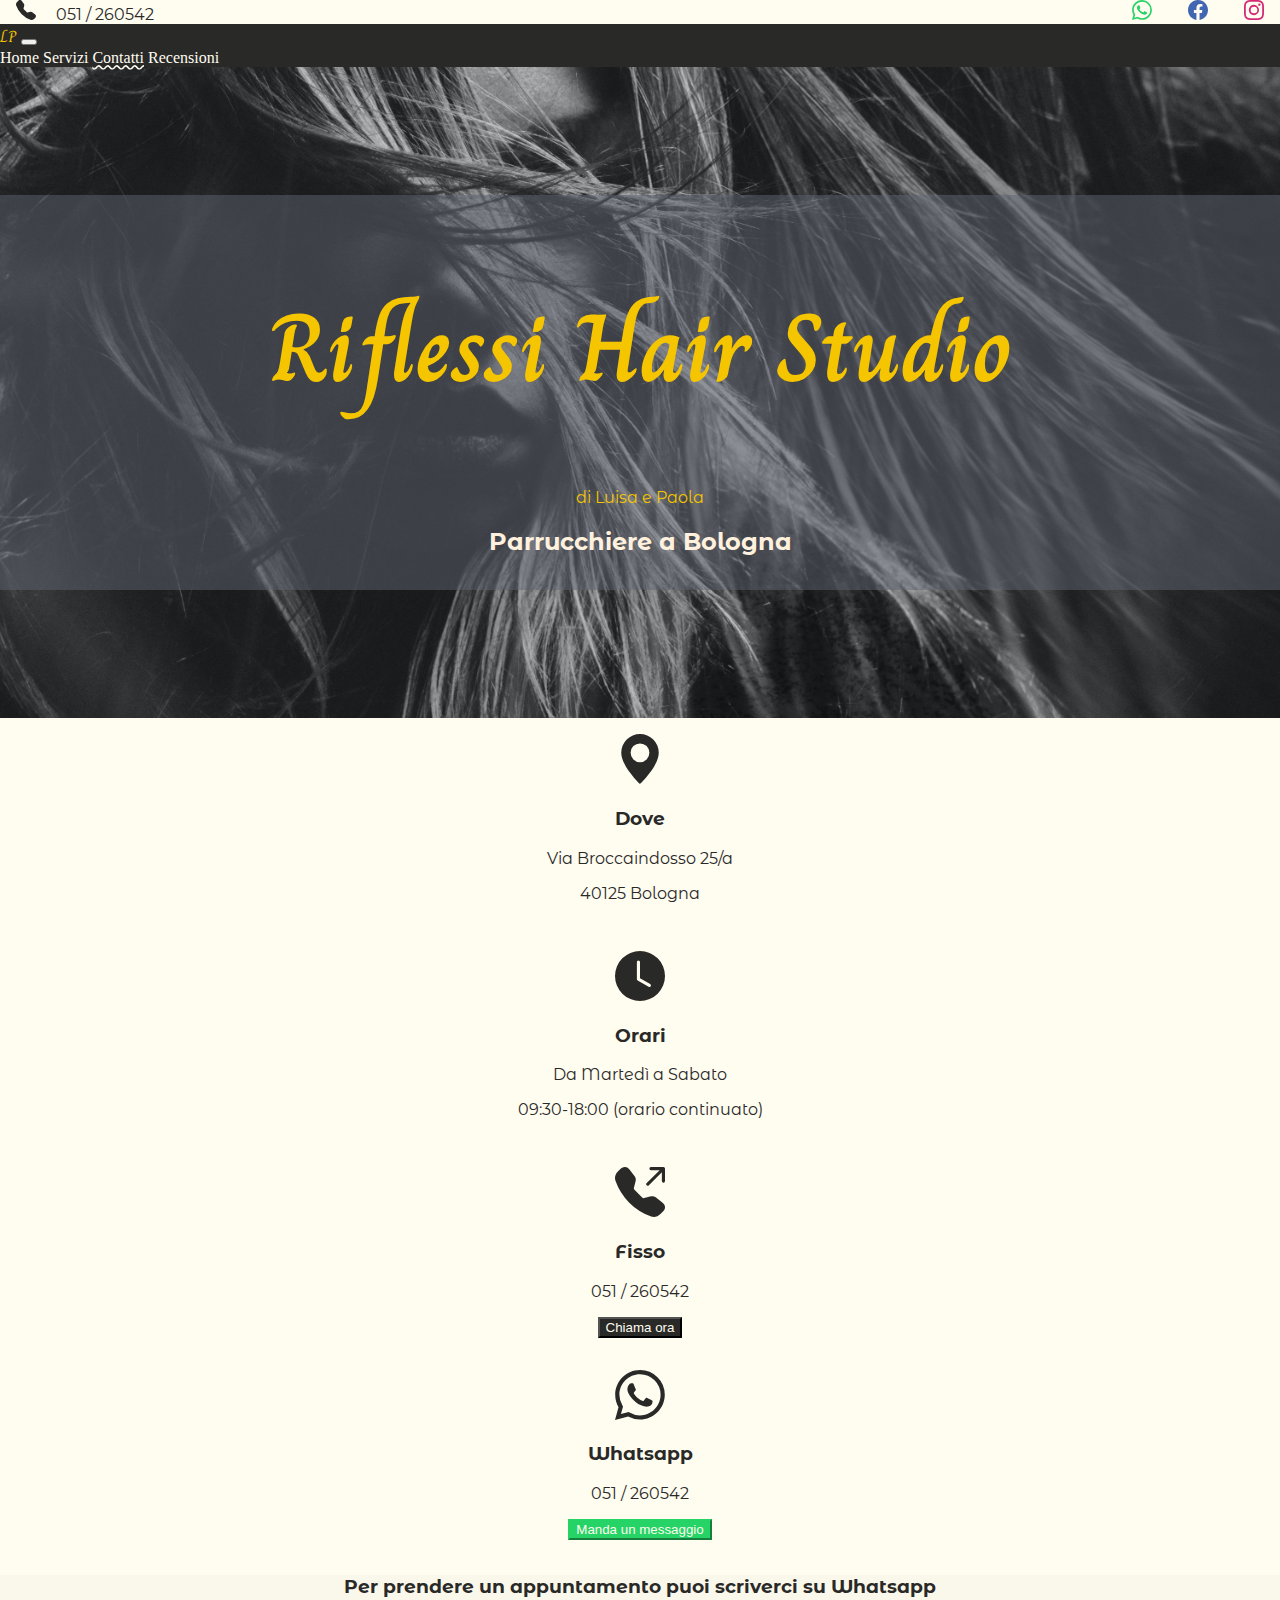
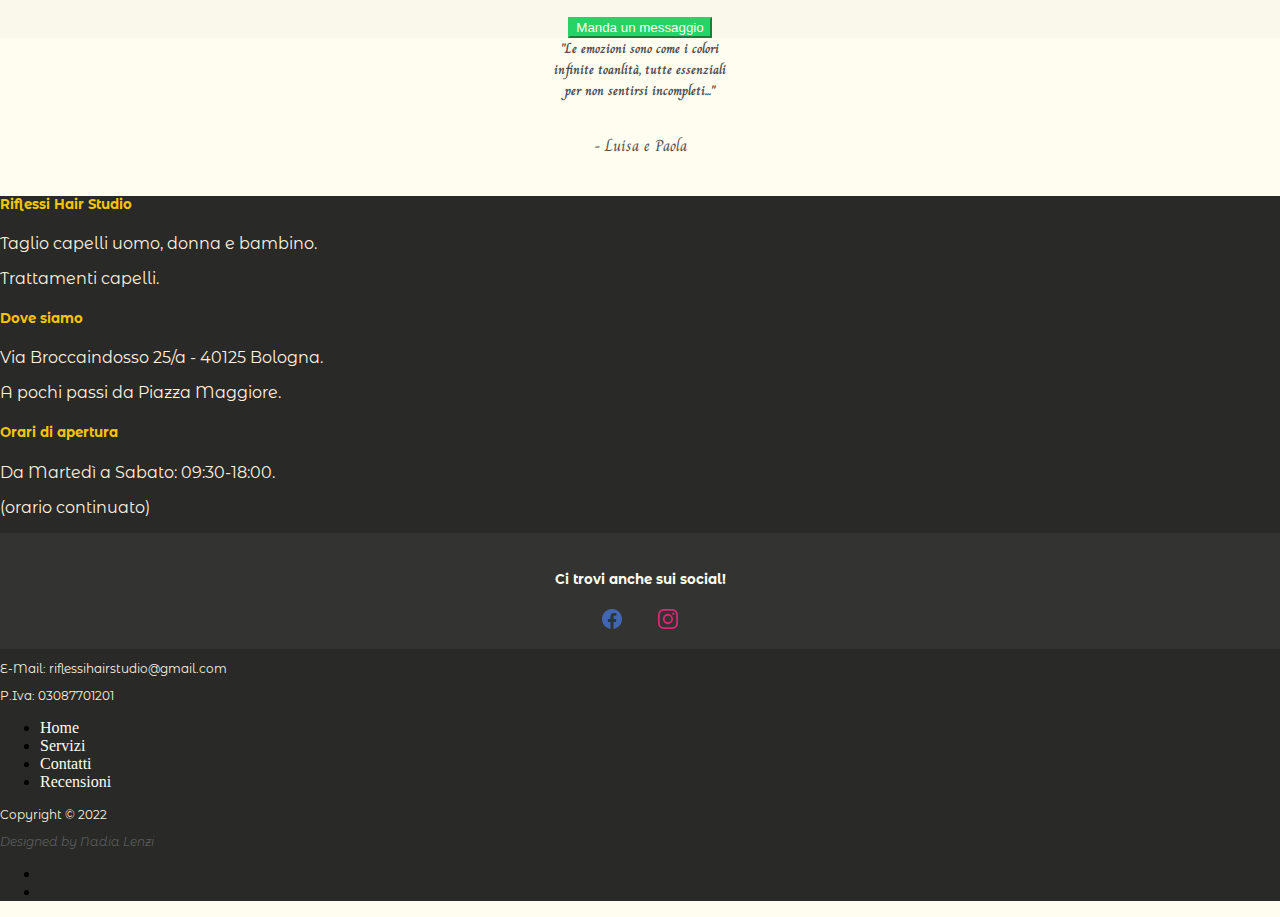
<file: contatti.html>
<!DOCTYPE html>
<html lang="it" dir="ltr">
<head>
  <meta charset="utf-8">
  <!--responsive-->
  <meta name="viewport" content="width=device-width">
  <title>Contatti - RiflessiHairStudio</title>
  <!--bootstrap-->
  <link href="https://cdn.jsdelivr.net/npm/bootstrap@5.1.3/dist/css/bootstrap.min.css" rel="stylesheet" integrity="sha384-1BmE4kWBq78iYhFldvKuhfTAU6auU8tT94WrHftjDbrCEXSU1oBoqyl2QvZ6jIW3" crossorigin="anonymous">
  <link rel="stylesheet" type="text/css" href="css/style.css">
  <!--googlefonts-->
  <link rel="preconnect" href="https://fonts.googleapis.com">
  <link rel="preconnect" href="https://fonts.gstatic.com" crossorigin>
  <link href="https://fonts.googleapis.com/css2?family=Charm&family=Josefin+Sans:wght@100;200;300;600;700&family=Montserrat:wght@600&display=swap" rel="stylesheet">
  <!--googlefonts2-->
  <link href="https://fonts.googleapis.com/css2?family=Atma:wght@300&family=Montserrat+Alternates:wght@200&display=swap" rel="stylesheet">
  <!--favicon-->
  <link rel="icon" href="favicon.ico">
</head>
  <body>
    <header>
      <svg xmlns="http://www.w3.org/2000/svg" width="20" height="20" fill="currentColor" class="bi bi-telephone-fill logo space" viewBox="0 0 16 16">
        <path fill-rule="evenodd" d="M1.885.511a1.745 1.745 0 0 1 2.61.163L6.29 2.98c.329.423.445.974.315 1.494l-.547 2.19a.678.678 0 0 0 .178.643l2.457 2.457a.678.678 0 0 0 .644.178l2.189-.547a1.745 1.745 0 0 1 1.494.315l2.306 1.794c.829.645.905 1.87.163 2.611l-1.034 1.034c-.74.74-1.846 1.065-2.877.702a18.634 18.634 0 0 1-7.01-4.42 18.634 18.634 0 0 1-4.42-7.009c-.362-1.03-.037-2.137.703-2.877L1.885.511z"/>
      </svg> <span class="logo">051 / 260542</span>
      <div class="social">
        <a href="https://api.whatsapp.com/send?phone=051260542" target="_blank">
          <svg xmlns="http://www.w3.org/2000/svg" width="20" height="20" fill="currentColor" class="bi bi-whatsapp space" viewBox="0 0 16 16">
            <path d="M13.601 2.326A7.854 7.854 0 0 0 7.994 0C3.627 0 .068 3.558.064 7.926c0 1.399.366 2.76 1.057 3.965L0 16l4.204-1.102a7.933 7.933 0 0 0 3.79.965h.004c4.368 0 7.926-3.558 7.93-7.93A7.898 7.898 0 0 0 13.6 2.326zM7.994 14.521a6.573 6.573 0 0 1-3.356-.92l-.24-.144-2.494.654.666-2.433-.156-.251a6.56 6.56 0 0 1-1.007-3.505c0-3.626 2.957-6.584 6.591-6.584a6.56 6.56 0 0 1 4.66 1.931 6.557 6.557 0 0 1 1.928 4.66c-.004 3.639-2.961 6.592-6.592 6.592zm3.615-4.934c-.197-.099-1.17-.578-1.353-.646-.182-.065-.315-.099-.445.099-.133.197-.513.646-.627.775-.114.133-.232.148-.43.05-.197-.1-.836-.308-1.592-.985-.59-.525-.985-1.175-1.103-1.372-.114-.198-.011-.304.088-.403.087-.088.197-.232.296-.346.1-.114.133-.198.198-.33.065-.134.034-.248-.015-.347-.05-.099-.445-1.076-.612-1.47-.16-.389-.323-.335-.445-.34-.114-.007-.247-.007-.38-.007a.729.729 0 0 0-.529.247c-.182.198-.691.677-.691 1.654 0 .977.71 1.916.81 2.049.098.133 1.394 2.132 3.383 2.992.47.205.84.326 1.129.418.475.152.904.129 1.246.08.38-.058 1.171-.48 1.338-.943.164-.464.164-.86.114-.943-.049-.084-.182-.133-.38-.232z"/>
          </svg>
        </a>
        <a href="https://www.facebook.com/Riflessi-Hair-Studio-210213732329465" target="_blank">
          <svg xmlns="http://www.w3.org/2000/svg" width="20" height="20" fill="currentColor" class="bi bi-facebook space" viewBox="0 0 16 16">
            <path d="M16 8.049c0-4.446-3.582-8.05-8-8.05C3.58 0-.002 3.603-.002 8.05c0 4.017 2.926 7.347 6.75 7.951v-5.625h-2.03V8.05H6.75V6.275c0-2.017 1.195-3.131 3.022-3.131.876 0 1.791.157 1.791.157v1.98h-1.009c-.993 0-1.303.621-1.303 1.258v1.51h2.218l-.354 2.326H9.25V16c3.824-.604 6.75-3.934 6.75-7.951z"/>
          </svg>
        </a>
        <a href="https://www.instagram.com/riflessi.hairstudio/" target="_blank">
          <svg xmlns="http://www.w3.org/2000/svg" width="20" height="20" fill="currentColor" class="bi bi-instagram space" viewBox="0 0 16 16">
            <path d="M8 0C5.829 0 5.556.01 4.703.048 3.85.088 3.269.222 2.76.42a3.917 3.917 0 0 0-1.417.923A3.927 3.927 0 0 0 .42 2.76C.222 3.268.087 3.85.048 4.7.01 5.555 0 5.827 0 8.001c0 2.172.01 2.444.048 3.297.04.852.174 1.433.372 1.942.205.526.478.972.923 1.417.444.445.89.719 1.416.923.51.198 1.09.333 1.942.372C5.555 15.99 5.827 16 8 16s2.444-.01 3.298-.048c.851-.04 1.434-.174 1.943-.372a3.916 3.916 0 0 0 1.416-.923c.445-.445.718-.891.923-1.417.197-.509.332-1.09.372-1.942C15.99 10.445 16 10.173 16 8s-.01-2.445-.048-3.299c-.04-.851-.175-1.433-.372-1.941a3.926 3.926 0 0 0-.923-1.417A3.911 3.911 0 0 0 13.24.42c-.51-.198-1.092-.333-1.943-.372C10.443.01 10.172 0 7.998 0h.003zm-.717 1.442h.718c2.136 0 2.389.007 3.232.046.78.035 1.204.166 1.486.275.373.145.64.319.92.599.28.28.453.546.598.92.11.281.24.705.275 1.485.039.843.047 1.096.047 3.231s-.008 2.389-.047 3.232c-.035.78-.166 1.203-.275 1.485a2.47 2.47 0 0 1-.599.919c-.28.28-.546.453-.92.598-.28.11-.704.24-1.485.276-.843.038-1.096.047-3.232.047s-2.39-.009-3.233-.047c-.78-.036-1.203-.166-1.485-.276a2.478 2.478 0 0 1-.92-.598 2.48 2.48 0 0 1-.6-.92c-.109-.281-.24-.705-.275-1.485-.038-.843-.046-1.096-.046-3.233 0-2.136.008-2.388.046-3.231.036-.78.166-1.204.276-1.486.145-.373.319-.64.599-.92.28-.28.546-.453.92-.598.282-.11.705-.24 1.485-.276.738-.034 1.024-.044 2.515-.045v.002zm4.988 1.328a.96.96 0 1 0 0 1.92.96.96 0 0 0 0-1.92zm-4.27 1.122a4.109 4.109 0 1 0 0 8.217 4.109 4.109 0 0 0 0-8.217zm0 1.441a2.667 2.667 0 1 1 0 5.334 2.667 2.667 0 0 1 0-5.334z"/>
          </svg>
        </a>
      </div>
    </header>
    <nav class="navbar navbar-expand-lg navbar-dark bg-dark">
      <div class="container-fluid">
        <a class="navbar-brand" href="index.html">LP</a>
        <button class="navbar-toggler" type="button" data-bs-toggle="collapse" data-bs-target="#navbarNavAltMarkup" aria-controls="navbarNavAltMarkup" aria-expanded="false" aria-label="Toggle navigation">
          <span class="navbar-toggler-icon"></span>
        </button>
        <div class="collapse navbar-collapse" id="navbarNavAltMarkup">
          <div class="navbar-nav">
            <a class="nav-link" aria-current="page" href="index.html">Home</a>
            <a class="nav-link" href="servizi.html">Servizi</a>
            <a class="nav-link active" href="contatti.html">Contatti</a>
            <a class="nav-link" href="recensioni.html">Recensioni</a>
          </div>
        </div>
      </div>
    </nav>
    <div class="homeheader">
      <div class="lablebar">
  		    <h1>Riflessi Hair Studio</h1>
          <p class="nome">di Luisa e Paola</p>
          <h2>Parrucchiere a Bologna</h2>
  		</div>
  	</div>

    <div class="container">
      <div class="row mt-5">
        <div class="col-lg-3 title">
          <svg xmlns="http://www.w3.org/2000/svg" width="70" height="50" fill="currentColor" class="bi bi-geo-alt-fill" viewBox="0 0 16 16">
            <path d="M8 16s6-5.686 6-10A6 6 0 0 0 2 6c0 4.314 6 10 6 10zm0-7a3 3 0 1 1 0-6 3 3 0 0 1 0 6z"/>
          </svg>
          <h3 class="dark mt-3 mb-3">Dove</h3>
          <p class="dark">Via Broccaindosso 25/a</p>
          <p class="dark">40125 Bologna</p>
        </div>
        <div class="col-lg-3 title">
          <svg xmlns="http://www.w3.org/2000/svg" width="70" height="50" fill="currentColor" class="bi bi-clock-fill" viewBox="0 0 16 16">
            <path d="M16 8A8 8 0 1 1 0 8a8 8 0 0 1 16 0zM8 3.5a.5.5 0 0 0-1 0V9a.5.5 0 0 0 .252.434l3.5 2a.5.5 0 0 0 .496-.868L8 8.71V3.5z"/>
          </svg>
          <h3 class="dark mt-3 mb-3">Orari</h3>
          <p class="dark">Da Martedì a Sabato</p>
          <p class="dark">09:30-18:00 (orario continuato)</p>

        </div>
        <div class="col-lg-3 title">
          <svg xmlns="http://www.w3.org/2000/svg" width="70" height="50" fill="currentColor" class="bi bi-telephone-outbound-fill" viewBox="0 0 16 16">
            <path fill-rule="evenodd" d="M1.885.511a1.745 1.745 0 0 1 2.61.163L6.29 2.98c.329.423.445.974.315 1.494l-.547 2.19a.678.678 0 0 0 .178.643l2.457 2.457a.678.678 0 0 0 .644.178l2.189-.547a1.745 1.745 0 0 1 1.494.315l2.306 1.794c.829.645.905 1.87.163 2.611l-1.034 1.034c-.74.74-1.846 1.065-2.877.702a18.634 18.634 0 0 1-7.01-4.42 18.634 18.634 0 0 1-4.42-7.009c-.362-1.03-.037-2.137.703-2.877L1.885.511zM11 .5a.5.5 0 0 1 .5-.5h4a.5.5 0 0 1 .5.5v4a.5.5 0 0 1-1 0V1.707l-4.146 4.147a.5.5 0 0 1-.708-.708L14.293 1H11.5a.5.5 0 0 1-.5-.5z"/>
          </svg>
          <h3 class="dark mt-3 mb-3">Fisso</h3>
          <p class="dark">051 / 260542</p>
          <a href="tel:051260542" target="_blank"><button type="button" class="btn btn-success-call mb-3">Chiama ora</button></a>

        </div>
        <div class="col-lg-3 title">
          <svg xmlns="http://www.w3.org/2000/svg" width="150" height="50" fill="currentColor" class="bi bi-whatsapp-contact" viewBox="0 0 16 16">
            <path d="M13.601 2.326A7.854 7.854 0 0 0 7.994 0C3.627 0 .068 3.558.064 7.926c0 1.399.366 2.76 1.057 3.965L0 16l4.204-1.102a7.933 7.933 0 0 0 3.79.965h.004c4.368 0 7.926-3.558 7.93-7.93A7.898 7.898 0 0 0 13.6 2.326zM7.994 14.521a6.573 6.573 0 0 1-3.356-.92l-.24-.144-2.494.654.666-2.433-.156-.251a6.56 6.56 0 0 1-1.007-3.505c0-3.626 2.957-6.584 6.591-6.584a6.56 6.56 0 0 1 4.66 1.931 6.557 6.557 0 0 1 1.928 4.66c-.004 3.639-2.961 6.592-6.592 6.592zm3.615-4.934c-.197-.099-1.17-.578-1.353-.646-.182-.065-.315-.099-.445.099-.133.197-.513.646-.627.775-.114.133-.232.148-.43.05-.197-.1-.836-.308-1.592-.985-.59-.525-.985-1.175-1.103-1.372-.114-.198-.011-.304.088-.403.087-.088.197-.232.296-.346.1-.114.133-.198.198-.33.065-.134.034-.248-.015-.347-.05-.099-.445-1.076-.612-1.47-.16-.389-.323-.335-.445-.34-.114-.007-.247-.007-.38-.007a.729.729 0 0 0-.529.247c-.182.198-.691.677-.691 1.654 0 .977.71 1.916.81 2.049.098.133 1.394 2.132 3.383 2.992.47.205.84.326 1.129.418.475.152.904.129 1.246.08.38-.058 1.171-.48 1.338-.943.164-.464.164-.86.114-.943-.049-.084-.182-.133-.38-.232z"/>
          </svg>
          <h3 class="dark mt-3 mb-3">Whatsapp</h3>
          <p class="dark">051 / 260542</p>
          <a href="https://api.whatsapp.com/send?phone=051260542" target="_blank"><button type="button" class="btn btn-success mb-3">Manda un messaggio</button></a>

        </div>

      </div>

    </div>
    <section id="appuntamento">
      <div class="container-fluid app">
        <div class="row mt-5">
          <h3 class="dark mt-5 mb-5">Per prendere un appuntamento puoi scriverci su Whatsapp</h3>
          <a href="https://api.whatsapp.com/send?phone=051260542" target="_blank"><button type="button" class="btn btn-success mb-3">Manda un messaggio</button></a>
        </div>
      </div>
    </section>
    <section id="citazione">
      <div class="container">
        <div class="row mt-5">
          <h5 class="title-2 cors cit">"Le emozioni sono come i colori</h5>
          <h5 class="title-2 cors cit">infinite toanlità, tutte essenziali</h5>
          <h5 class="title-2 cors cit">per non sentirsi incompleti..."</h5>
          <p class="title-2 cors">- Luisa e Paola</p>
        </div>
      </div>
    </section>

    <footer class="footer mt-3">
      <div class="container footer">
        <div class="row mb-3">
          <div class="col-lg-4 mt-5">
            <h5 class="gold mb-4">Riflessi Hair Studio</h5>
            <p>Taglio capelli uomo, donna e bambino.</p>
            <p>Trattamenti capelli.</p>
          </div>
          <div class="col-lg-4 mt-5">
            <h5 class="gold mb-4">Dove siamo</h5>
            <p>Via Broccaindosso 25/a - 40125 Bologna. </p>
            <p>A pochi passi da Piazza Maggiore.</p>
          </div>
          <div class="col-lg-4 mt-5">
            <h5 class="gold mb-4">Orari di apertura</h5>
            <p>Da Martedì a Sabato: 09:30-18:00.</p>
            <p>(orario continuato)</p>
          </div>
        </div>
      </div>
      <div class="social-footer-2 mb-4">
        <h5 class="title-2 white">Ci trovi anche sui social!</h5>
        <a href="https://www.facebook.com/Riflessi-Hair-Studio-210213732329465" target="_blank">
          <svg xmlns="http://www.w3.org/2000/svg" width="20" height="20" fill="currentColor" class="bi bi-facebook space" viewBox="0 0 16 16">
            <path d="M16 8.049c0-4.446-3.582-8.05-8-8.05C3.58 0-.002 3.603-.002 8.05c0 4.017 2.926 7.347 6.75 7.951v-5.625h-2.03V8.05H6.75V6.275c0-2.017 1.195-3.131 3.022-3.131.876 0 1.791.157 1.791.157v1.98h-1.009c-.993 0-1.303.621-1.303 1.258v1.51h2.218l-.354 2.326H9.25V16c3.824-.604 6.75-3.934 6.75-7.951z"/>
          </svg>
        </a>
        <a href="https://www.instagram.com/riflessi.hairstudio/" target="_blank">
          <svg xmlns="http://www.w3.org/2000/svg" width="20" height="20" fill="currentColor" class="bi bi-instagram space" viewBox="0 0 16 16">
            <path d="M8 0C5.829 0 5.556.01 4.703.048 3.85.088 3.269.222 2.76.42a3.917 3.917 0 0 0-1.417.923A3.927 3.927 0 0 0 .42 2.76C.222 3.268.087 3.85.048 4.7.01 5.555 0 5.827 0 8.001c0 2.172.01 2.444.048 3.297.04.852.174 1.433.372 1.942.205.526.478.972.923 1.417.444.445.89.719 1.416.923.51.198 1.09.333 1.942.372C5.555 15.99 5.827 16 8 16s2.444-.01 3.298-.048c.851-.04 1.434-.174 1.943-.372a3.916 3.916 0 0 0 1.416-.923c.445-.445.718-.891.923-1.417.197-.509.332-1.09.372-1.942C15.99 10.445 16 10.173 16 8s-.01-2.445-.048-3.299c-.04-.851-.175-1.433-.372-1.941a3.926 3.926 0 0 0-.923-1.417A3.911 3.911 0 0 0 13.24.42c-.51-.198-1.092-.333-1.943-.372C10.443.01 10.172 0 7.998 0h.003zm-.717 1.442h.718c2.136 0 2.389.007 3.232.046.78.035 1.204.166 1.486.275.373.145.64.319.92.599.28.28.453.546.598.92.11.281.24.705.275 1.485.039.843.047 1.096.047 3.231s-.008 2.389-.047 3.232c-.035.78-.166 1.203-.275 1.485a2.47 2.47 0 0 1-.599.919c-.28.28-.546.453-.92.598-.28.11-.704.24-1.485.276-.843.038-1.096.047-3.232.047s-2.39-.009-3.233-.047c-.78-.036-1.203-.166-1.485-.276a2.478 2.478 0 0 1-.92-.598 2.48 2.48 0 0 1-.6-.92c-.109-.281-.24-.705-.275-1.485-.038-.843-.046-1.096-.046-3.233 0-2.136.008-2.388.046-3.231.036-.78.166-1.204.276-1.486.145-.373.319-.64.599-.92.28-.28.546-.453.92-.598.282-.11.705-.24 1.485-.276.738-.034 1.024-.044 2.515-.045v.002zm4.988 1.328a.96.96 0 1 0 0 1.92.96.96 0 0 0 0-1.92zm-4.27 1.122a4.109 4.109 0 1 0 0 8.217 4.109 4.109 0 0 0 0-8.217zm0 1.441a2.667 2.667 0 1 1 0 5.334 2.667 2.667 0 0 1 0-5.334z"/>
          </svg>
       </a>
      </div>
      <div class="container footer">
        <div class="row">
          <p class="mini">E-Mail: riflessihairstudio@gmail.com</p>
          <p class="mini">P.Iva: 03087701201</p>
        </div>
        <div class="row">
          <p></p>
        </div>
      </div>
      <div class="container">
        <div class="row">
          <div class="col">
            <ul class="list-inline mb-4">
              <li class="list-inline-item"><a href="index.html">Home</a></li>
              <li class="list-inline-item"><a href="servizi.html">Servizi</a></li>
              <li class="list-inline-item"><a href="contatti.html">Contatti</a></li>
              <li class="list-inline-item"><a href="recensioni.html">Recensioni</a></li>
            </ul>
            <p class="mini">Copyright © 2022 </p>
            <p class="mini-d"><i>Designed by Nadia Lenzi</i></p>
          </div>
          <div class="col-lg-6 h-100 text-center text-lg-right">
            <ul class="list-inline mb-0">
              <li class="list-inline-item mr-3"><a href="https://www.instagram.com/francesca_zazzaroni/" target="_blank"><i class="fab fa-instagram-square"></i></a></li>
              <li class="list-inline-item"><a href="https://www.facebook.com/francescazazzaronibeauty" target="_blank"><i class="fab fa-facebook-square"></i></a></li>
            </ul>
          </div>
        </div>
      </div>

    </footer>

    <!--bootstrap-->
    <script src="https://cdn.jsdelivr.net/npm/@popperjs/core@2.10.2/dist/umd/popper.min.js" integrity="sha384-7+zCNj/IqJ95wo16oMtfsKbZ9ccEh31eOz1HGyDuCQ6wgnyJNSYdrPa03rtR1zdB" crossorigin="anonymous"></script>
    <script src="https://cdn.jsdelivr.net/npm/bootstrap@5.1.3/dist/js/bootstrap.min.js" integrity="sha384-QJHtvGhmr9XOIpI6YVutG+2QOK9T+ZnN4kzFN1RtK3zEFEIsxhlmWl5/YESvpZ13" crossorigin="anonymous"></script>
  </body>

</html>
</file>
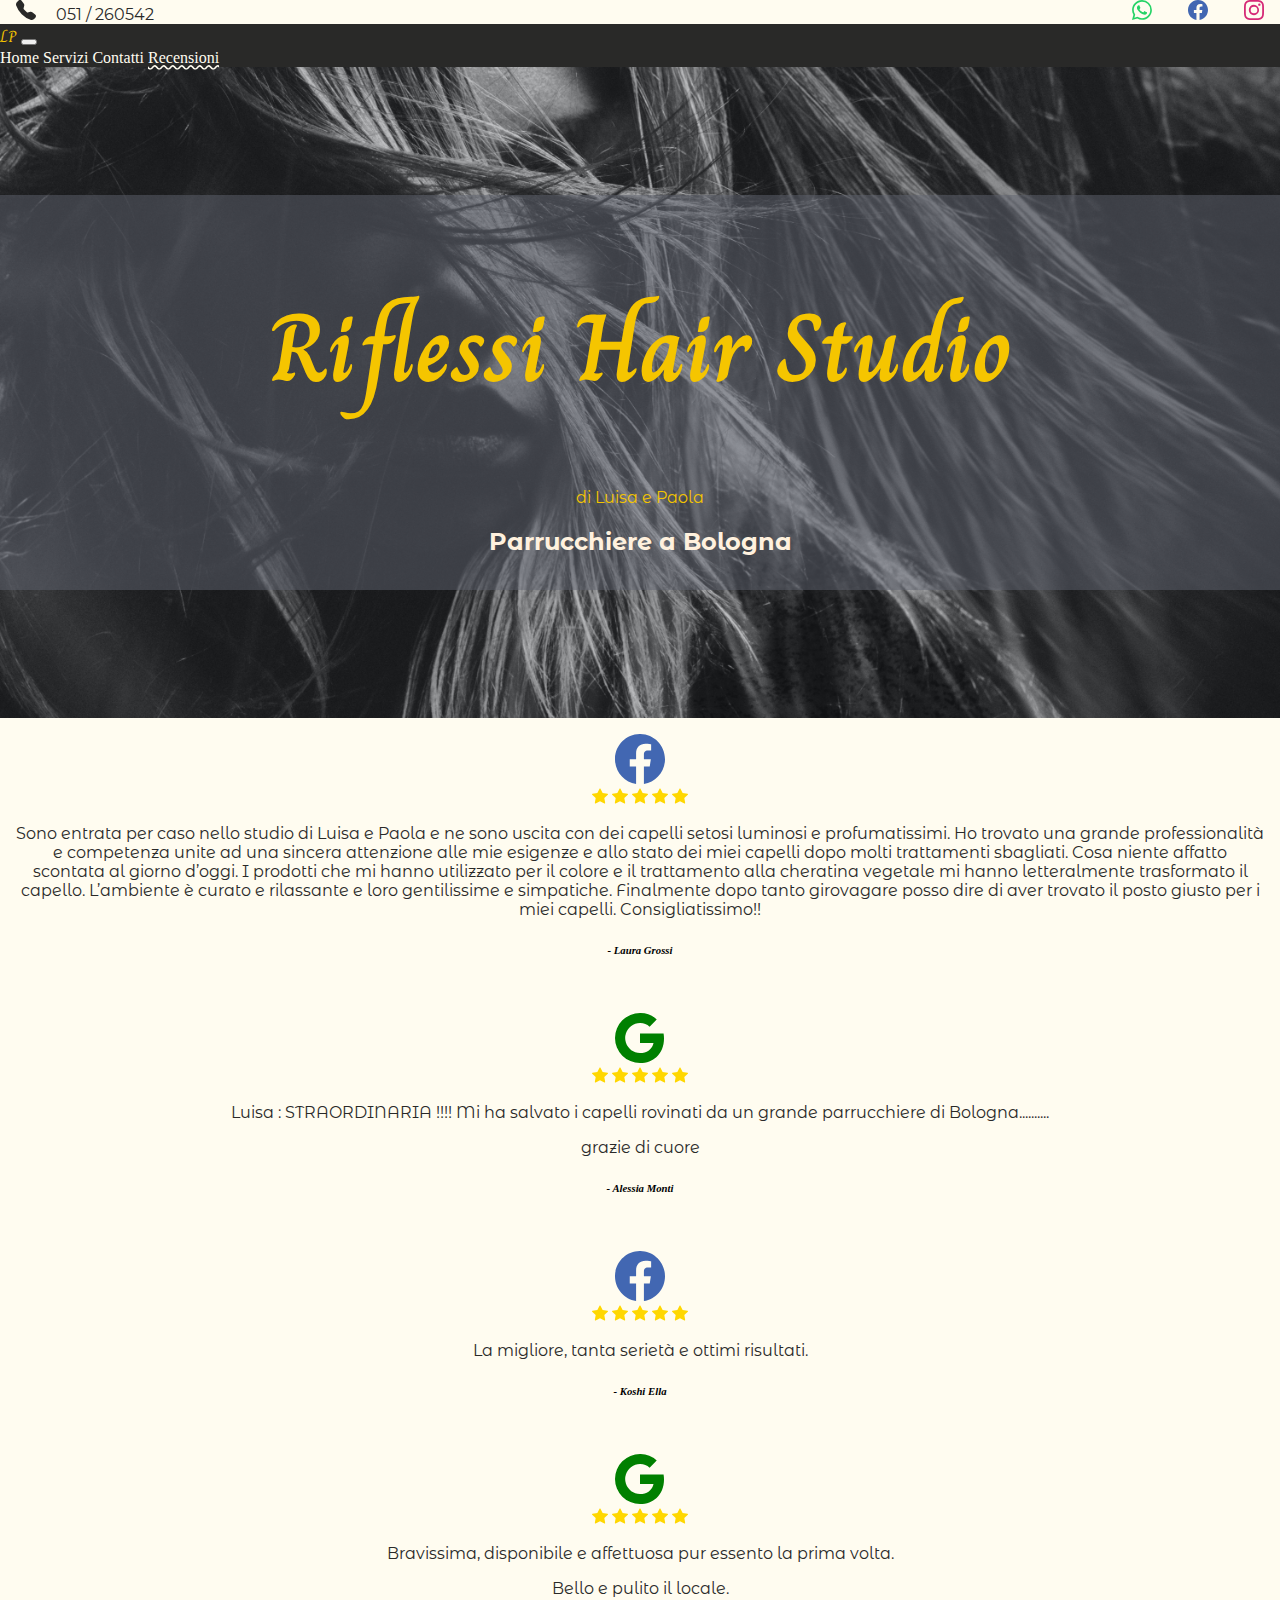
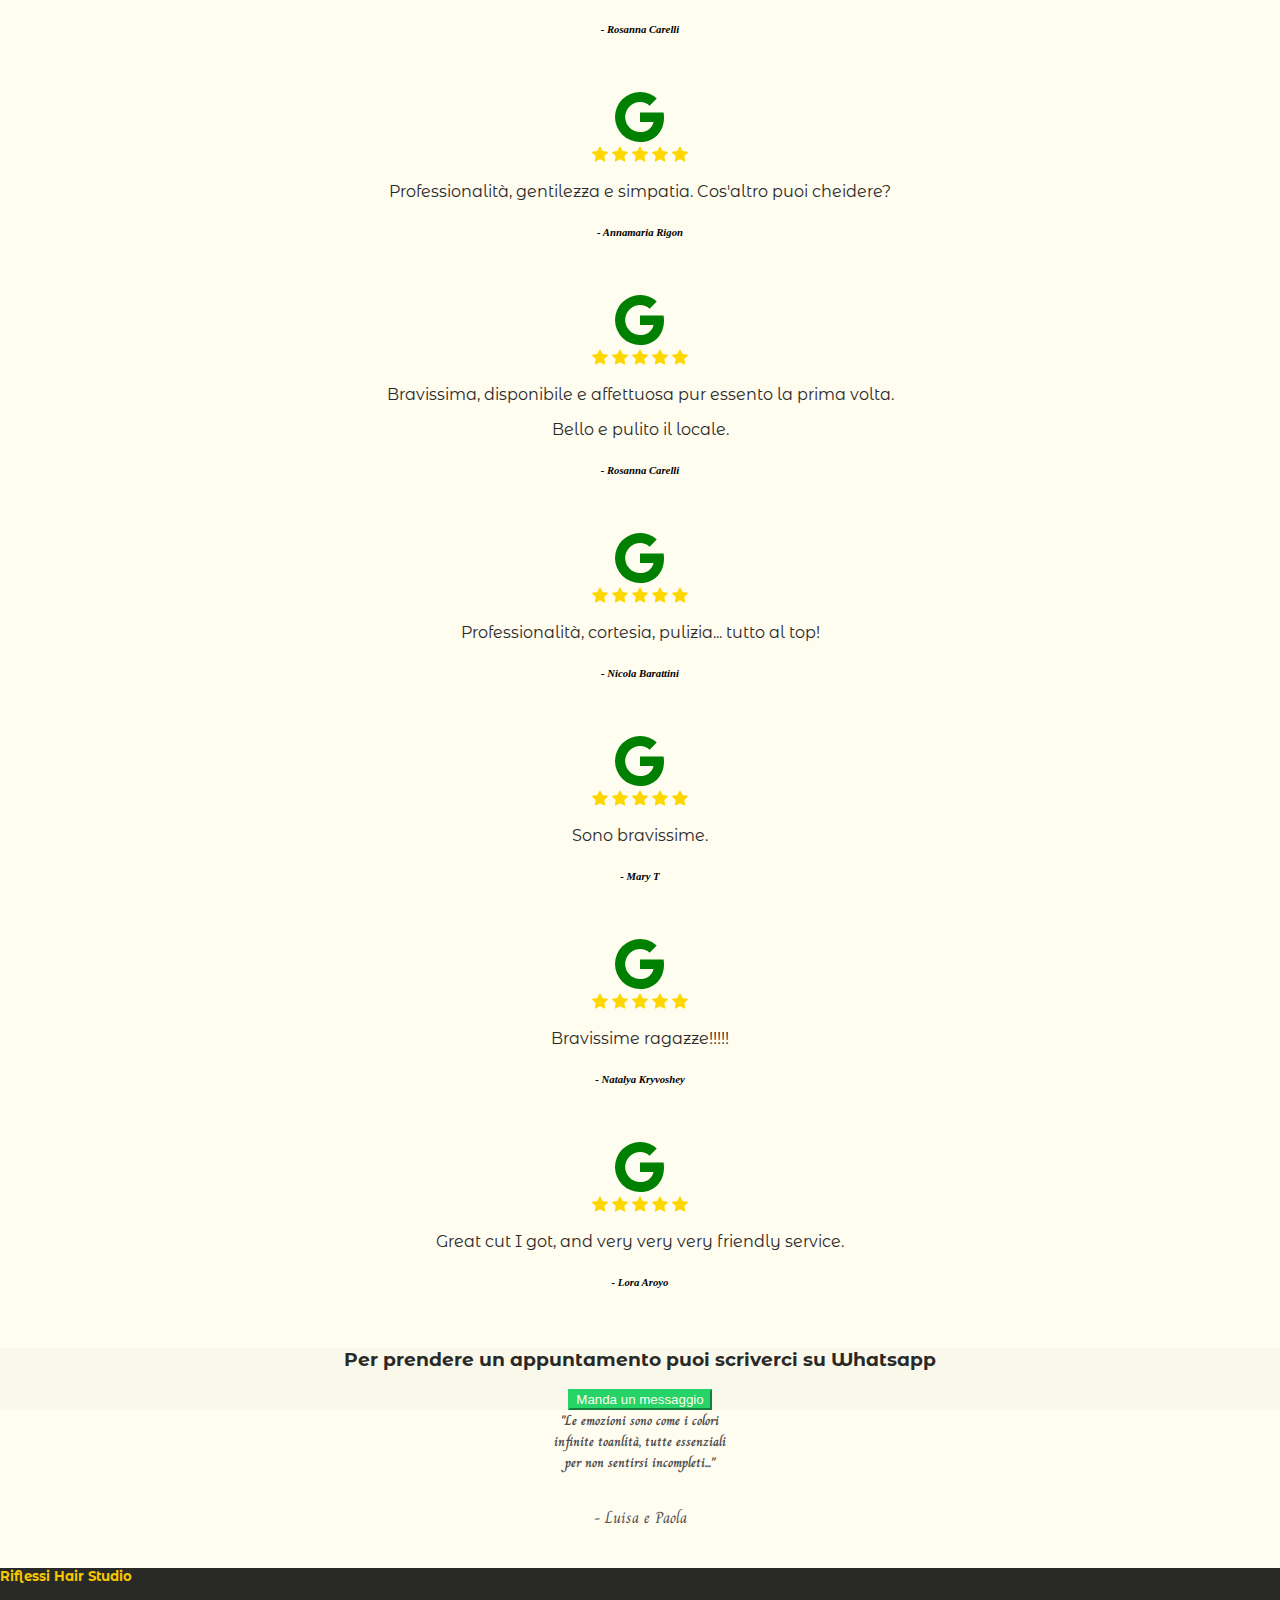
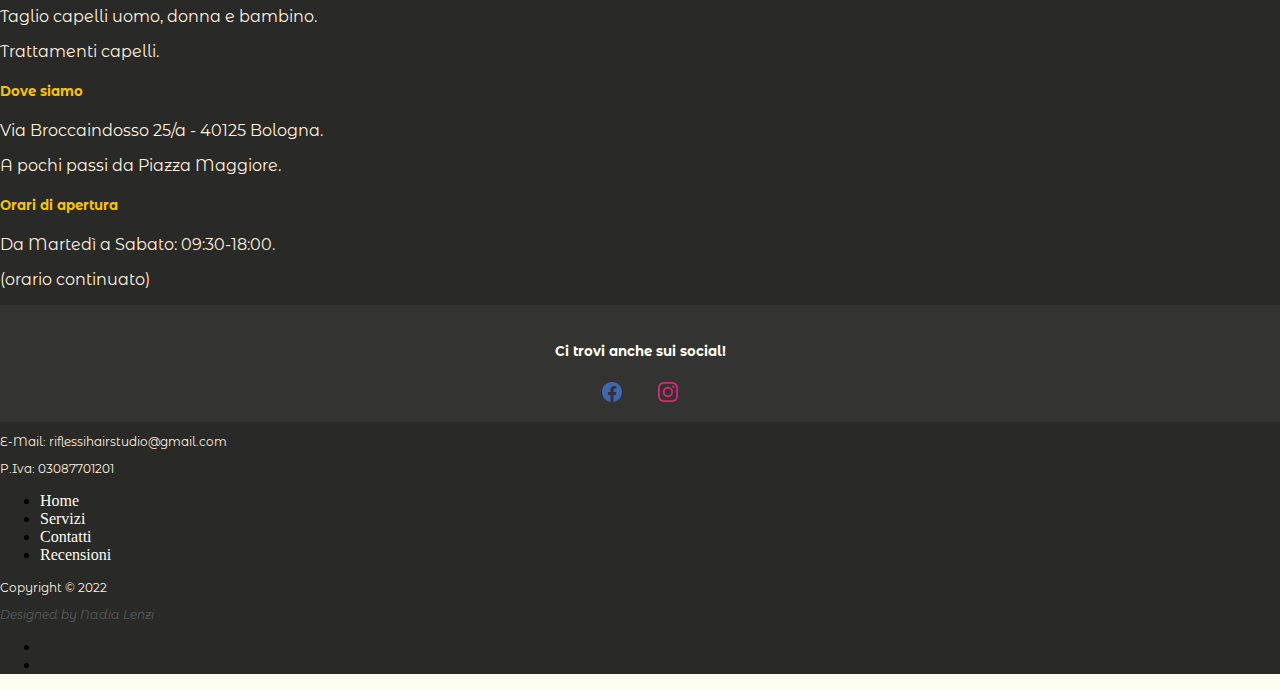
<file: recensioni.html>
<!DOCTYPE html>
<html lang="it" dir="ltr">
<head>
  <meta charset="utf-8">
  <!--responsive-->
  <meta name="viewport" content="width=device-width">
  <title>Recensioni - RiflessiHairStudio</title>
  <!--bootstrap-->
  <link href="https://cdn.jsdelivr.net/npm/bootstrap@5.1.3/dist/css/bootstrap.min.css" rel="stylesheet" integrity="sha384-1BmE4kWBq78iYhFldvKuhfTAU6auU8tT94WrHftjDbrCEXSU1oBoqyl2QvZ6jIW3" crossorigin="anonymous">
  <link rel="stylesheet" type="text/css" href="css/style.css">
  <!--googlefonts-->
  <link rel="preconnect" href="https://fonts.googleapis.com">
  <link rel="preconnect" href="https://fonts.gstatic.com" crossorigin>
  <link href="https://fonts.googleapis.com/css2?family=Charm&family=Josefin+Sans:wght@100;200;300;600;700&family=Montserrat:wght@600&display=swap" rel="stylesheet">
  <!--googlefonts2-->
  <link href="https://fonts.googleapis.com/css2?family=Atma:wght@300&family=Montserrat+Alternates:wght@200&display=swap" rel="stylesheet">
  <!--favicon-->
  <link rel="icon" href="favicon.ico">
</head>
  <body>
    <header>
      <svg xmlns="http://www.w3.org/2000/svg" width="20" height="20" fill="currentColor" class="bi bi-telephone-fill logo space" viewBox="0 0 16 16">
        <path fill-rule="evenodd" d="M1.885.511a1.745 1.745 0 0 1 2.61.163L6.29 2.98c.329.423.445.974.315 1.494l-.547 2.19a.678.678 0 0 0 .178.643l2.457 2.457a.678.678 0 0 0 .644.178l2.189-.547a1.745 1.745 0 0 1 1.494.315l2.306 1.794c.829.645.905 1.87.163 2.611l-1.034 1.034c-.74.74-1.846 1.065-2.877.702a18.634 18.634 0 0 1-7.01-4.42 18.634 18.634 0 0 1-4.42-7.009c-.362-1.03-.037-2.137.703-2.877L1.885.511z"/>
      </svg> <span class="logo">051 / 260542</span>
      <div class="social">
        <a href="https://api.whatsapp.com/send?phone=051260542" target="_blank">
          <svg xmlns="http://www.w3.org/2000/svg" width="20" height="20" fill="currentColor" class="bi bi-whatsapp space" viewBox="0 0 16 16">
            <path d="M13.601 2.326A7.854 7.854 0 0 0 7.994 0C3.627 0 .068 3.558.064 7.926c0 1.399.366 2.76 1.057 3.965L0 16l4.204-1.102a7.933 7.933 0 0 0 3.79.965h.004c4.368 0 7.926-3.558 7.93-7.93A7.898 7.898 0 0 0 13.6 2.326zM7.994 14.521a6.573 6.573 0 0 1-3.356-.92l-.24-.144-2.494.654.666-2.433-.156-.251a6.56 6.56 0 0 1-1.007-3.505c0-3.626 2.957-6.584 6.591-6.584a6.56 6.56 0 0 1 4.66 1.931 6.557 6.557 0 0 1 1.928 4.66c-.004 3.639-2.961 6.592-6.592 6.592zm3.615-4.934c-.197-.099-1.17-.578-1.353-.646-.182-.065-.315-.099-.445.099-.133.197-.513.646-.627.775-.114.133-.232.148-.43.05-.197-.1-.836-.308-1.592-.985-.59-.525-.985-1.175-1.103-1.372-.114-.198-.011-.304.088-.403.087-.088.197-.232.296-.346.1-.114.133-.198.198-.33.065-.134.034-.248-.015-.347-.05-.099-.445-1.076-.612-1.47-.16-.389-.323-.335-.445-.34-.114-.007-.247-.007-.38-.007a.729.729 0 0 0-.529.247c-.182.198-.691.677-.691 1.654 0 .977.71 1.916.81 2.049.098.133 1.394 2.132 3.383 2.992.47.205.84.326 1.129.418.475.152.904.129 1.246.08.38-.058 1.171-.48 1.338-.943.164-.464.164-.86.114-.943-.049-.084-.182-.133-.38-.232z"/>
          </svg>
        </a>
        <a href="https://www.facebook.com/Riflessi-Hair-Studio-210213732329465" target="_blank">
          <svg xmlns="http://www.w3.org/2000/svg" width="20" height="20" fill="currentColor" class="bi bi-facebook space" viewBox="0 0 16 16">
            <path d="M16 8.049c0-4.446-3.582-8.05-8-8.05C3.58 0-.002 3.603-.002 8.05c0 4.017 2.926 7.347 6.75 7.951v-5.625h-2.03V8.05H6.75V6.275c0-2.017 1.195-3.131 3.022-3.131.876 0 1.791.157 1.791.157v1.98h-1.009c-.993 0-1.303.621-1.303 1.258v1.51h2.218l-.354 2.326H9.25V16c3.824-.604 6.75-3.934 6.75-7.951z"/>
          </svg>
        </a>
        <a href="https://www.instagram.com/riflessi.hairstudio/" target="_blank">
          <svg xmlns="http://www.w3.org/2000/svg" width="20" height="20" fill="currentColor" class="bi bi-instagram space" viewBox="0 0 16 16">
            <path d="M8 0C5.829 0 5.556.01 4.703.048 3.85.088 3.269.222 2.76.42a3.917 3.917 0 0 0-1.417.923A3.927 3.927 0 0 0 .42 2.76C.222 3.268.087 3.85.048 4.7.01 5.555 0 5.827 0 8.001c0 2.172.01 2.444.048 3.297.04.852.174 1.433.372 1.942.205.526.478.972.923 1.417.444.445.89.719 1.416.923.51.198 1.09.333 1.942.372C5.555 15.99 5.827 16 8 16s2.444-.01 3.298-.048c.851-.04 1.434-.174 1.943-.372a3.916 3.916 0 0 0 1.416-.923c.445-.445.718-.891.923-1.417.197-.509.332-1.09.372-1.942C15.99 10.445 16 10.173 16 8s-.01-2.445-.048-3.299c-.04-.851-.175-1.433-.372-1.941a3.926 3.926 0 0 0-.923-1.417A3.911 3.911 0 0 0 13.24.42c-.51-.198-1.092-.333-1.943-.372C10.443.01 10.172 0 7.998 0h.003zm-.717 1.442h.718c2.136 0 2.389.007 3.232.046.78.035 1.204.166 1.486.275.373.145.64.319.92.599.28.28.453.546.598.92.11.281.24.705.275 1.485.039.843.047 1.096.047 3.231s-.008 2.389-.047 3.232c-.035.78-.166 1.203-.275 1.485a2.47 2.47 0 0 1-.599.919c-.28.28-.546.453-.92.598-.28.11-.704.24-1.485.276-.843.038-1.096.047-3.232.047s-2.39-.009-3.233-.047c-.78-.036-1.203-.166-1.485-.276a2.478 2.478 0 0 1-.92-.598 2.48 2.48 0 0 1-.6-.92c-.109-.281-.24-.705-.275-1.485-.038-.843-.046-1.096-.046-3.233 0-2.136.008-2.388.046-3.231.036-.78.166-1.204.276-1.486.145-.373.319-.64.599-.92.28-.28.546-.453.92-.598.282-.11.705-.24 1.485-.276.738-.034 1.024-.044 2.515-.045v.002zm4.988 1.328a.96.96 0 1 0 0 1.92.96.96 0 0 0 0-1.92zm-4.27 1.122a4.109 4.109 0 1 0 0 8.217 4.109 4.109 0 0 0 0-8.217zm0 1.441a2.667 2.667 0 1 1 0 5.334 2.667 2.667 0 0 1 0-5.334z"/>
          </svg>
        </a>
      </div>
    </header>
    <nav class="navbar navbar-expand-lg navbar-dark bg-dark">
      <div class="container-fluid">
        <a class="navbar-brand" href="index.html">LP</a>
        <button class="navbar-toggler" type="button" data-bs-toggle="collapse" data-bs-target="#navbarNavAltMarkup" aria-controls="navbarNavAltMarkup" aria-expanded="false" aria-label="Toggle navigation">
          <span class="navbar-toggler-icon"></span>
        </button>
        <div class="collapse navbar-collapse" id="navbarNavAltMarkup">
          <div class="navbar-nav">
            <a class="nav-link" aria-current="page" href="index.html">Home</a>
            <a class="nav-link" href="servizi.html">Servizi</a>
            <a class="nav-link" href="contatti.html">Contatti</a>
            <a class="nav-link active" href="recensioni.html">Recensioni</a>
          </div>
        </div>
      </div>
    </nav>
    <div class="homeheader">
      <div class="lablebar">
  		    <h1>Riflessi Hair Studio</h1>
          <p class="nome">di Luisa e Paola</p>
          <h2>Parrucchiere a Bologna</h2>
  		</div>
  	</div>
    <section id="dicono_di_noi">
      <div class="container">
        <div class="row">
        <div class="col-lg-6 title">
          <div>
            <div>
            <svg xmlns="http://www.w3.org/2000/svg" width="50" height="50" fill="currentColor" class="bi bi-facebook" viewBox="0 0 16 16">
              <path d="M16 8.049c0-4.446-3.582-8.05-8-8.05C3.58 0-.002 3.603-.002 8.05c0 4.017 2.926 7.347 6.75 7.951v-5.625h-2.03V8.05H6.75V6.275c0-2.017 1.195-3.131 3.022-3.131.876 0 1.791.157 1.791.157v1.98h-1.009c-.993 0-1.303.621-1.303 1.258v1.51h2.218l-.354 2.326H9.25V16c3.824-.604 6.75-3.934 6.75-7.951z"/>
            </svg>
            </div>
            <svg xmlns="http://www.w3.org/2000/svg" width="16" height="16" fill="currentColor" class="bi bi-star-fill" viewBox="0 0 16 16">
              <path d="M3.612 15.443c-.386.198-.824-.149-.746-.592l.83-4.73L.173 6.765c-.329-.314-.158-.888.283-.95l4.898-.696L7.538.792c.197-.39.73-.39.927 0l2.184 4.327 4.898.696c.441.062.612.636.282.95l-3.522 3.356.83 4.73c.078.443-.36.79-.746.592L8 13.187l-4.389 2.256z"/>
            </svg>
            <svg xmlns="http://www.w3.org/2000/svg" width="16" height="16" fill="currentColor" class="bi bi-star-fill" viewBox="0 0 16 16">
              <path d="M3.612 15.443c-.386.198-.824-.149-.746-.592l.83-4.73L.173 6.765c-.329-.314-.158-.888.283-.95l4.898-.696L7.538.792c.197-.39.73-.39.927 0l2.184 4.327 4.898.696c.441.062.612.636.282.95l-3.522 3.356.83 4.73c.078.443-.36.79-.746.592L8 13.187l-4.389 2.256z"/>
            </svg>
            <svg xmlns="http://www.w3.org/2000/svg" width="16" height="16" fill="currentColor" class="bi bi-star-fill" viewBox="0 0 16 16">
              <path d="M3.612 15.443c-.386.198-.824-.149-.746-.592l.83-4.73L.173 6.765c-.329-.314-.158-.888.283-.95l4.898-.696L7.538.792c.197-.39.73-.39.927 0l2.184 4.327 4.898.696c.441.062.612.636.282.95l-3.522 3.356.83 4.73c.078.443-.36.79-.746.592L8 13.187l-4.389 2.256z"/>
            </svg>
            <svg xmlns="http://www.w3.org/2000/svg" width="16" height="16" fill="currentColor" class="bi bi-star-fill" viewBox="0 0 16 16">
              <path d="M3.612 15.443c-.386.198-.824-.149-.746-.592l.83-4.73L.173 6.765c-.329-.314-.158-.888.283-.95l4.898-.696L7.538.792c.197-.39.73-.39.927 0l2.184 4.327 4.898.696c.441.062.612.636.282.95l-3.522 3.356.83 4.73c.078.443-.36.79-.746.592L8 13.187l-4.389 2.256z"/>
            </svg>
            <svg xmlns="http://www.w3.org/2000/svg" width="16" height="16" fill="currentColor" class="bi bi-star-fill" viewBox="0 0 16 16">
              <path d="M3.612 15.443c-.386.198-.824-.149-.746-.592l.83-4.73L.173 6.765c-.329-.314-.158-.888.283-.95l4.898-.696L7.538.792c.197-.39.73-.39.927 0l2.184 4.327 4.898.696c.441.062.612.636.282.95l-3.522 3.356.83 4.73c.078.443-.36.79-.746.592L8 13.187l-4.389 2.256z"/>
            </svg>
            <p class="dark">Sono entrata per caso nello studio di Luisa e Paola e ne sono uscita con dei capelli setosi luminosi e profumatissimi. Ho trovato una grande professionalità e competenza unite ad una sincera attenzione alle mie esigenze e allo stato dei miei capelli dopo molti trattamenti sbagliati. Cosa niente affatto scontata al giorno d’oggi. I prodotti che mi hanno utilizzato per il colore e il trattamento alla cheratina vegetale mi hanno letteralmente trasformato il capello. L’ambiente è curato e rilassante e loro gentilissime e simpatiche. Finalmente dopo tanto girovagare posso dire di aver trovato il posto giusto per i miei capelli. Consigliatissimo!!</p>
            <h6><i>- Laura Grossi</i></h6>
          </div>
        </div>
        <div class="col-lg-6 title">
          <div>
            <div>
              <svg xmlns="http://www.w3.org/2000/svg" width="50" height="50" fill="currentColor" class="bi bi-google" viewBox="0 0 16 16">
                <path d="M15.545 6.558a9.42 9.42 0 0 1 .139 1.626c0 2.434-.87 4.492-2.384 5.885h.002C11.978 15.292 10.158 16 8 16A8 8 0 1 1 8 0a7.689 7.689 0 0 1 5.352 2.082l-2.284 2.284A4.347 4.347 0 0 0 8 3.166c-2.087 0-3.86 1.408-4.492 3.304a4.792 4.792 0 0 0 0 3.063h.003c.635 1.893 2.405 3.301 4.492 3.301 1.078 0 2.004-.276 2.722-.764h-.003a3.702 3.702 0 0 0 1.599-2.431H8v-3.08h7.545z"/>
              </svg>
            </div>
            <svg xmlns="http://www.w3.org/2000/svg" width="16" height="16" fill="currentColor" class="bi bi-star-fill" viewBox="0 0 16 16">
              <path d="M3.612 15.443c-.386.198-.824-.149-.746-.592l.83-4.73L.173 6.765c-.329-.314-.158-.888.283-.95l4.898-.696L7.538.792c.197-.39.73-.39.927 0l2.184 4.327 4.898.696c.441.062.612.636.282.95l-3.522 3.356.83 4.73c.078.443-.36.79-.746.592L8 13.187l-4.389 2.256z"/>
            </svg>
            <svg xmlns="http://www.w3.org/2000/svg" width="16" height="16" fill="currentColor" class="bi bi-star-fill" viewBox="0 0 16 16">
              <path d="M3.612 15.443c-.386.198-.824-.149-.746-.592l.83-4.73L.173 6.765c-.329-.314-.158-.888.283-.95l4.898-.696L7.538.792c.197-.39.73-.39.927 0l2.184 4.327 4.898.696c.441.062.612.636.282.95l-3.522 3.356.83 4.73c.078.443-.36.79-.746.592L8 13.187l-4.389 2.256z"/>
            </svg>
            <svg xmlns="http://www.w3.org/2000/svg" width="16" height="16" fill="currentColor" class="bi bi-star-fill" viewBox="0 0 16 16">
              <path d="M3.612 15.443c-.386.198-.824-.149-.746-.592l.83-4.73L.173 6.765c-.329-.314-.158-.888.283-.95l4.898-.696L7.538.792c.197-.39.73-.39.927 0l2.184 4.327 4.898.696c.441.062.612.636.282.95l-3.522 3.356.83 4.73c.078.443-.36.79-.746.592L8 13.187l-4.389 2.256z"/>
            </svg>
            <svg xmlns="http://www.w3.org/2000/svg" width="16" height="16" fill="currentColor" class="bi bi-star-fill" viewBox="0 0 16 16">
              <path d="M3.612 15.443c-.386.198-.824-.149-.746-.592l.83-4.73L.173 6.765c-.329-.314-.158-.888.283-.95l4.898-.696L7.538.792c.197-.39.73-.39.927 0l2.184 4.327 4.898.696c.441.062.612.636.282.95l-3.522 3.356.83 4.73c.078.443-.36.79-.746.592L8 13.187l-4.389 2.256z"/>
            </svg>
            <svg xmlns="http://www.w3.org/2000/svg" width="16" height="16" fill="currentColor" class="bi bi-star-fill" viewBox="0 0 16 16">
              <path d="M3.612 15.443c-.386.198-.824-.149-.746-.592l.83-4.73L.173 6.765c-.329-.314-.158-.888.283-.95l4.898-.696L7.538.792c.197-.39.73-.39.927 0l2.184 4.327 4.898.696c.441.062.612.636.282.95l-3.522 3.356.83 4.73c.078.443-.36.79-.746.592L8 13.187l-4.389 2.256z"/>
            </svg>
            <p class="dark">Luisa : STRAORDINARIA !!!! Mi ha salvato i capelli rovinati da un grande parrucchiere di Bologna.......... </p>
            <p class="dark">grazie di cuore</p>
            <h6><i>- Alessia Monti</i></h6>
          </div>
        </div>
        </div>
        <div class="row">
        <div class="col-lg-6 title">
          <div>
            <div>
            <svg xmlns="http://www.w3.org/2000/svg" width="50" height="50" fill="currentColor" class="bi bi-facebook" viewBox="0 0 16 16">
              <path d="M16 8.049c0-4.446-3.582-8.05-8-8.05C3.58 0-.002 3.603-.002 8.05c0 4.017 2.926 7.347 6.75 7.951v-5.625h-2.03V8.05H6.75V6.275c0-2.017 1.195-3.131 3.022-3.131.876 0 1.791.157 1.791.157v1.98h-1.009c-.993 0-1.303.621-1.303 1.258v1.51h2.218l-.354 2.326H9.25V16c3.824-.604 6.75-3.934 6.75-7.951z"/>
            </svg>
            </div>
            <svg xmlns="http://www.w3.org/2000/svg" width="16" height="16" fill="currentColor" class="bi bi-star-fill" viewBox="0 0 16 16">
              <path d="M3.612 15.443c-.386.198-.824-.149-.746-.592l.83-4.73L.173 6.765c-.329-.314-.158-.888.283-.95l4.898-.696L7.538.792c.197-.39.73-.39.927 0l2.184 4.327 4.898.696c.441.062.612.636.282.95l-3.522 3.356.83 4.73c.078.443-.36.79-.746.592L8 13.187l-4.389 2.256z"/>
            </svg>
            <svg xmlns="http://www.w3.org/2000/svg" width="16" height="16" fill="currentColor" class="bi bi-star-fill" viewBox="0 0 16 16">
              <path d="M3.612 15.443c-.386.198-.824-.149-.746-.592l.83-4.73L.173 6.765c-.329-.314-.158-.888.283-.95l4.898-.696L7.538.792c.197-.39.73-.39.927 0l2.184 4.327 4.898.696c.441.062.612.636.282.95l-3.522 3.356.83 4.73c.078.443-.36.79-.746.592L8 13.187l-4.389 2.256z"/>
            </svg>
            <svg xmlns="http://www.w3.org/2000/svg" width="16" height="16" fill="currentColor" class="bi bi-star-fill" viewBox="0 0 16 16">
              <path d="M3.612 15.443c-.386.198-.824-.149-.746-.592l.83-4.73L.173 6.765c-.329-.314-.158-.888.283-.95l4.898-.696L7.538.792c.197-.39.73-.39.927 0l2.184 4.327 4.898.696c.441.062.612.636.282.95l-3.522 3.356.83 4.73c.078.443-.36.79-.746.592L8 13.187l-4.389 2.256z"/>
            </svg>
            <svg xmlns="http://www.w3.org/2000/svg" width="16" height="16" fill="currentColor" class="bi bi-star-fill" viewBox="0 0 16 16">
              <path d="M3.612 15.443c-.386.198-.824-.149-.746-.592l.83-4.73L.173 6.765c-.329-.314-.158-.888.283-.95l4.898-.696L7.538.792c.197-.39.73-.39.927 0l2.184 4.327 4.898.696c.441.062.612.636.282.95l-3.522 3.356.83 4.73c.078.443-.36.79-.746.592L8 13.187l-4.389 2.256z"/>
            </svg>
            <svg xmlns="http://www.w3.org/2000/svg" width="16" height="16" fill="currentColor" class="bi bi-star-fill" viewBox="0 0 16 16">
              <path d="M3.612 15.443c-.386.198-.824-.149-.746-.592l.83-4.73L.173 6.765c-.329-.314-.158-.888.283-.95l4.898-.696L7.538.792c.197-.39.73-.39.927 0l2.184 4.327 4.898.696c.441.062.612.636.282.95l-3.522 3.356.83 4.73c.078.443-.36.79-.746.592L8 13.187l-4.389 2.256z"/>
            </svg>
            <p class="dark">La migliore, tanta serietà e ottimi risultati.</p>
            <h6><i>- Koshi Ella</i></h6>
          </div>
        </div>
        <div class="col-lg-6 title">
          <div>
            <div>
              <svg xmlns="http://www.w3.org/2000/svg" width="50" height="50" fill="currentColor" class="bi bi-google" viewBox="0 0 16 16">
                <path d="M15.545 6.558a9.42 9.42 0 0 1 .139 1.626c0 2.434-.87 4.492-2.384 5.885h.002C11.978 15.292 10.158 16 8 16A8 8 0 1 1 8 0a7.689 7.689 0 0 1 5.352 2.082l-2.284 2.284A4.347 4.347 0 0 0 8 3.166c-2.087 0-3.86 1.408-4.492 3.304a4.792 4.792 0 0 0 0 3.063h.003c.635 1.893 2.405 3.301 4.492 3.301 1.078 0 2.004-.276 2.722-.764h-.003a3.702 3.702 0 0 0 1.599-2.431H8v-3.08h7.545z"/>
              </svg>
            </div>
            <svg xmlns="http://www.w3.org/2000/svg" width="16" height="16" fill="currentColor" class="bi bi-star-fill" viewBox="0 0 16 16">
              <path d="M3.612 15.443c-.386.198-.824-.149-.746-.592l.83-4.73L.173 6.765c-.329-.314-.158-.888.283-.95l4.898-.696L7.538.792c.197-.39.73-.39.927 0l2.184 4.327 4.898.696c.441.062.612.636.282.95l-3.522 3.356.83 4.73c.078.443-.36.79-.746.592L8 13.187l-4.389 2.256z"/>
            </svg>
            <svg xmlns="http://www.w3.org/2000/svg" width="16" height="16" fill="currentColor" class="bi bi-star-fill" viewBox="0 0 16 16">
              <path d="M3.612 15.443c-.386.198-.824-.149-.746-.592l.83-4.73L.173 6.765c-.329-.314-.158-.888.283-.95l4.898-.696L7.538.792c.197-.39.73-.39.927 0l2.184 4.327 4.898.696c.441.062.612.636.282.95l-3.522 3.356.83 4.73c.078.443-.36.79-.746.592L8 13.187l-4.389 2.256z"/>
            </svg>
            <svg xmlns="http://www.w3.org/2000/svg" width="16" height="16" fill="currentColor" class="bi bi-star-fill" viewBox="0 0 16 16">
              <path d="M3.612 15.443c-.386.198-.824-.149-.746-.592l.83-4.73L.173 6.765c-.329-.314-.158-.888.283-.95l4.898-.696L7.538.792c.197-.39.73-.39.927 0l2.184 4.327 4.898.696c.441.062.612.636.282.95l-3.522 3.356.83 4.73c.078.443-.36.79-.746.592L8 13.187l-4.389 2.256z"/>
            </svg>
            <svg xmlns="http://www.w3.org/2000/svg" width="16" height="16" fill="currentColor" class="bi bi-star-fill" viewBox="0 0 16 16">
              <path d="M3.612 15.443c-.386.198-.824-.149-.746-.592l.83-4.73L.173 6.765c-.329-.314-.158-.888.283-.95l4.898-.696L7.538.792c.197-.39.73-.39.927 0l2.184 4.327 4.898.696c.441.062.612.636.282.95l-3.522 3.356.83 4.73c.078.443-.36.79-.746.592L8 13.187l-4.389 2.256z"/>
            </svg>
            <svg xmlns="http://www.w3.org/2000/svg" width="16" height="16" fill="currentColor" class="bi bi-star-fill" viewBox="0 0 16 16">
              <path d="M3.612 15.443c-.386.198-.824-.149-.746-.592l.83-4.73L.173 6.765c-.329-.314-.158-.888.283-.95l4.898-.696L7.538.792c.197-.39.73-.39.927 0l2.184 4.327 4.898.696c.441.062.612.636.282.95l-3.522 3.356.83 4.73c.078.443-.36.79-.746.592L8 13.187l-4.389 2.256z"/>
            </svg>
            <p class="dark">Bravissima, disponibile e affettuosa pur essento la prima volta.</p>
            <p class="dark">Bello e pulito il locale.</p>
            <h6><i>- Rosanna Carelli</i></h6>
          </div>
        </div>
        </div>
        <div class="row">
        <div class="col-lg-6 title">
          <div>
            <div>
              <svg xmlns="http://www.w3.org/2000/svg" width="50" height="50" fill="currentColor" class="bi bi-google" viewBox="0 0 16 16">
                <path d="M15.545 6.558a9.42 9.42 0 0 1 .139 1.626c0 2.434-.87 4.492-2.384 5.885h.002C11.978 15.292 10.158 16 8 16A8 8 0 1 1 8 0a7.689 7.689 0 0 1 5.352 2.082l-2.284 2.284A4.347 4.347 0 0 0 8 3.166c-2.087 0-3.86 1.408-4.492 3.304a4.792 4.792 0 0 0 0 3.063h.003c.635 1.893 2.405 3.301 4.492 3.301 1.078 0 2.004-.276 2.722-.764h-.003a3.702 3.702 0 0 0 1.599-2.431H8v-3.08h7.545z"/>
              </svg>
            </div>
            <svg xmlns="http://www.w3.org/2000/svg" width="16" height="16" fill="currentColor" class="bi bi-star-fill" viewBox="0 0 16 16">
              <path d="M3.612 15.443c-.386.198-.824-.149-.746-.592l.83-4.73L.173 6.765c-.329-.314-.158-.888.283-.95l4.898-.696L7.538.792c.197-.39.73-.39.927 0l2.184 4.327 4.898.696c.441.062.612.636.282.95l-3.522 3.356.83 4.73c.078.443-.36.79-.746.592L8 13.187l-4.389 2.256z"/>
            </svg>
            <svg xmlns="http://www.w3.org/2000/svg" width="16" height="16" fill="currentColor" class="bi bi-star-fill" viewBox="0 0 16 16">
              <path d="M3.612 15.443c-.386.198-.824-.149-.746-.592l.83-4.73L.173 6.765c-.329-.314-.158-.888.283-.95l4.898-.696L7.538.792c.197-.39.73-.39.927 0l2.184 4.327 4.898.696c.441.062.612.636.282.95l-3.522 3.356.83 4.73c.078.443-.36.79-.746.592L8 13.187l-4.389 2.256z"/>
            </svg>
            <svg xmlns="http://www.w3.org/2000/svg" width="16" height="16" fill="currentColor" class="bi bi-star-fill" viewBox="0 0 16 16">
              <path d="M3.612 15.443c-.386.198-.824-.149-.746-.592l.83-4.73L.173 6.765c-.329-.314-.158-.888.283-.95l4.898-.696L7.538.792c.197-.39.73-.39.927 0l2.184 4.327 4.898.696c.441.062.612.636.282.95l-3.522 3.356.83 4.73c.078.443-.36.79-.746.592L8 13.187l-4.389 2.256z"/>
            </svg>
            <svg xmlns="http://www.w3.org/2000/svg" width="16" height="16" fill="currentColor" class="bi bi-star-fill" viewBox="0 0 16 16">
              <path d="M3.612 15.443c-.386.198-.824-.149-.746-.592l.83-4.73L.173 6.765c-.329-.314-.158-.888.283-.95l4.898-.696L7.538.792c.197-.39.73-.39.927 0l2.184 4.327 4.898.696c.441.062.612.636.282.95l-3.522 3.356.83 4.73c.078.443-.36.79-.746.592L8 13.187l-4.389 2.256z"/>
            </svg>
            <svg xmlns="http://www.w3.org/2000/svg" width="16" height="16" fill="currentColor" class="bi bi-star-fill" viewBox="0 0 16 16">
              <path d="M3.612 15.443c-.386.198-.824-.149-.746-.592l.83-4.73L.173 6.765c-.329-.314-.158-.888.283-.95l4.898-.696L7.538.792c.197-.39.73-.39.927 0l2.184 4.327 4.898.696c.441.062.612.636.282.95l-3.522 3.356.83 4.73c.078.443-.36.79-.746.592L8 13.187l-4.389 2.256z"/>
            </svg>
            <p class="dark">Professionalità, gentilezza e simpatia. Cos'altro puoi cheidere?</p>
            <h6><i>- Annamaria Rigon</i></h6>
          </div>
        </div>
        <div class="col-lg-6 title">
          <div>
            <div>
              <svg xmlns="http://www.w3.org/2000/svg" width="50" height="50" fill="currentColor" class="bi bi-google" viewBox="0 0 16 16">
                <path d="M15.545 6.558a9.42 9.42 0 0 1 .139 1.626c0 2.434-.87 4.492-2.384 5.885h.002C11.978 15.292 10.158 16 8 16A8 8 0 1 1 8 0a7.689 7.689 0 0 1 5.352 2.082l-2.284 2.284A4.347 4.347 0 0 0 8 3.166c-2.087 0-3.86 1.408-4.492 3.304a4.792 4.792 0 0 0 0 3.063h.003c.635 1.893 2.405 3.301 4.492 3.301 1.078 0 2.004-.276 2.722-.764h-.003a3.702 3.702 0 0 0 1.599-2.431H8v-3.08h7.545z"/>
              </svg>
            </div>
            <svg xmlns="http://www.w3.org/2000/svg" width="16" height="16" fill="currentColor" class="bi bi-star-fill" viewBox="0 0 16 16">
              <path d="M3.612 15.443c-.386.198-.824-.149-.746-.592l.83-4.73L.173 6.765c-.329-.314-.158-.888.283-.95l4.898-.696L7.538.792c.197-.39.73-.39.927 0l2.184 4.327 4.898.696c.441.062.612.636.282.95l-3.522 3.356.83 4.73c.078.443-.36.79-.746.592L8 13.187l-4.389 2.256z"/>
            </svg>
            <svg xmlns="http://www.w3.org/2000/svg" width="16" height="16" fill="currentColor" class="bi bi-star-fill" viewBox="0 0 16 16">
              <path d="M3.612 15.443c-.386.198-.824-.149-.746-.592l.83-4.73L.173 6.765c-.329-.314-.158-.888.283-.95l4.898-.696L7.538.792c.197-.39.73-.39.927 0l2.184 4.327 4.898.696c.441.062.612.636.282.95l-3.522 3.356.83 4.73c.078.443-.36.79-.746.592L8 13.187l-4.389 2.256z"/>
            </svg>
            <svg xmlns="http://www.w3.org/2000/svg" width="16" height="16" fill="currentColor" class="bi bi-star-fill" viewBox="0 0 16 16">
              <path d="M3.612 15.443c-.386.198-.824-.149-.746-.592l.83-4.73L.173 6.765c-.329-.314-.158-.888.283-.95l4.898-.696L7.538.792c.197-.39.73-.39.927 0l2.184 4.327 4.898.696c.441.062.612.636.282.95l-3.522 3.356.83 4.73c.078.443-.36.79-.746.592L8 13.187l-4.389 2.256z"/>
            </svg>
            <svg xmlns="http://www.w3.org/2000/svg" width="16" height="16" fill="currentColor" class="bi bi-star-fill" viewBox="0 0 16 16">
              <path d="M3.612 15.443c-.386.198-.824-.149-.746-.592l.83-4.73L.173 6.765c-.329-.314-.158-.888.283-.95l4.898-.696L7.538.792c.197-.39.73-.39.927 0l2.184 4.327 4.898.696c.441.062.612.636.282.95l-3.522 3.356.83 4.73c.078.443-.36.79-.746.592L8 13.187l-4.389 2.256z"/>
            </svg>
            <svg xmlns="http://www.w3.org/2000/svg" width="16" height="16" fill="currentColor" class="bi bi-star-fill" viewBox="0 0 16 16">
              <path d="M3.612 15.443c-.386.198-.824-.149-.746-.592l.83-4.73L.173 6.765c-.329-.314-.158-.888.283-.95l4.898-.696L7.538.792c.197-.39.73-.39.927 0l2.184 4.327 4.898.696c.441.062.612.636.282.95l-3.522 3.356.83 4.73c.078.443-.36.79-.746.592L8 13.187l-4.389 2.256z"/>
            </svg>
            <p class="dark">Bravissima, disponibile e affettuosa pur essento la prima volta.</p>
            <p class="dark">Bello e pulito il locale.</p>
            <h6><i>- Rosanna Carelli</i></h6>
          </div>
        </div>
        </div>
        <div class="row">
        <div class="col-lg-6 title">
          <div>
            <div>
              <svg xmlns="http://www.w3.org/2000/svg" width="50" height="50" fill="currentColor" class="bi bi-google" viewBox="0 0 16 16">
                <path d="M15.545 6.558a9.42 9.42 0 0 1 .139 1.626c0 2.434-.87 4.492-2.384 5.885h.002C11.978 15.292 10.158 16 8 16A8 8 0 1 1 8 0a7.689 7.689 0 0 1 5.352 2.082l-2.284 2.284A4.347 4.347 0 0 0 8 3.166c-2.087 0-3.86 1.408-4.492 3.304a4.792 4.792 0 0 0 0 3.063h.003c.635 1.893 2.405 3.301 4.492 3.301 1.078 0 2.004-.276 2.722-.764h-.003a3.702 3.702 0 0 0 1.599-2.431H8v-3.08h7.545z"/>
              </svg>
            </div>
            <svg xmlns="http://www.w3.org/2000/svg" width="16" height="16" fill="currentColor" class="bi bi-star-fill" viewBox="0 0 16 16">
              <path d="M3.612 15.443c-.386.198-.824-.149-.746-.592l.83-4.73L.173 6.765c-.329-.314-.158-.888.283-.95l4.898-.696L7.538.792c.197-.39.73-.39.927 0l2.184 4.327 4.898.696c.441.062.612.636.282.95l-3.522 3.356.83 4.73c.078.443-.36.79-.746.592L8 13.187l-4.389 2.256z"/>
            </svg>
            <svg xmlns="http://www.w3.org/2000/svg" width="16" height="16" fill="currentColor" class="bi bi-star-fill" viewBox="0 0 16 16">
              <path d="M3.612 15.443c-.386.198-.824-.149-.746-.592l.83-4.73L.173 6.765c-.329-.314-.158-.888.283-.95l4.898-.696L7.538.792c.197-.39.73-.39.927 0l2.184 4.327 4.898.696c.441.062.612.636.282.95l-3.522 3.356.83 4.73c.078.443-.36.79-.746.592L8 13.187l-4.389 2.256z"/>
            </svg>
            <svg xmlns="http://www.w3.org/2000/svg" width="16" height="16" fill="currentColor" class="bi bi-star-fill" viewBox="0 0 16 16">
              <path d="M3.612 15.443c-.386.198-.824-.149-.746-.592l.83-4.73L.173 6.765c-.329-.314-.158-.888.283-.95l4.898-.696L7.538.792c.197-.39.73-.39.927 0l2.184 4.327 4.898.696c.441.062.612.636.282.95l-3.522 3.356.83 4.73c.078.443-.36.79-.746.592L8 13.187l-4.389 2.256z"/>
            </svg>
            <svg xmlns="http://www.w3.org/2000/svg" width="16" height="16" fill="currentColor" class="bi bi-star-fill" viewBox="0 0 16 16">
              <path d="M3.612 15.443c-.386.198-.824-.149-.746-.592l.83-4.73L.173 6.765c-.329-.314-.158-.888.283-.95l4.898-.696L7.538.792c.197-.39.73-.39.927 0l2.184 4.327 4.898.696c.441.062.612.636.282.95l-3.522 3.356.83 4.73c.078.443-.36.79-.746.592L8 13.187l-4.389 2.256z"/>
            </svg>
            <svg xmlns="http://www.w3.org/2000/svg" width="16" height="16" fill="currentColor" class="bi bi-star-fill" viewBox="0 0 16 16">
              <path d="M3.612 15.443c-.386.198-.824-.149-.746-.592l.83-4.73L.173 6.765c-.329-.314-.158-.888.283-.95l4.898-.696L7.538.792c.197-.39.73-.39.927 0l2.184 4.327 4.898.696c.441.062.612.636.282.95l-3.522 3.356.83 4.73c.078.443-.36.79-.746.592L8 13.187l-4.389 2.256z"/>
            </svg>
            <p class="dark">Professionalità, cortesia, pulizia... tutto al top!</p>
            <h6><i>- Nicola Barattini</i></h6>
          </div>
        </div>
        <div class="col-lg-6 title">
          <div>
            <div>
              <svg xmlns="http://www.w3.org/2000/svg" width="50" height="50" fill="currentColor" class="bi bi-google" viewBox="0 0 16 16">
                <path d="M15.545 6.558a9.42 9.42 0 0 1 .139 1.626c0 2.434-.87 4.492-2.384 5.885h.002C11.978 15.292 10.158 16 8 16A8 8 0 1 1 8 0a7.689 7.689 0 0 1 5.352 2.082l-2.284 2.284A4.347 4.347 0 0 0 8 3.166c-2.087 0-3.86 1.408-4.492 3.304a4.792 4.792 0 0 0 0 3.063h.003c.635 1.893 2.405 3.301 4.492 3.301 1.078 0 2.004-.276 2.722-.764h-.003a3.702 3.702 0 0 0 1.599-2.431H8v-3.08h7.545z"/>
              </svg>
            </div>
            <svg xmlns="http://www.w3.org/2000/svg" width="16" height="16" fill="currentColor" class="bi bi-star-fill" viewBox="0 0 16 16">
              <path d="M3.612 15.443c-.386.198-.824-.149-.746-.592l.83-4.73L.173 6.765c-.329-.314-.158-.888.283-.95l4.898-.696L7.538.792c.197-.39.73-.39.927 0l2.184 4.327 4.898.696c.441.062.612.636.282.95l-3.522 3.356.83 4.73c.078.443-.36.79-.746.592L8 13.187l-4.389 2.256z"/>
            </svg>
            <svg xmlns="http://www.w3.org/2000/svg" width="16" height="16" fill="currentColor" class="bi bi-star-fill" viewBox="0 0 16 16">
              <path d="M3.612 15.443c-.386.198-.824-.149-.746-.592l.83-4.73L.173 6.765c-.329-.314-.158-.888.283-.95l4.898-.696L7.538.792c.197-.39.73-.39.927 0l2.184 4.327 4.898.696c.441.062.612.636.282.95l-3.522 3.356.83 4.73c.078.443-.36.79-.746.592L8 13.187l-4.389 2.256z"/>
            </svg>
            <svg xmlns="http://www.w3.org/2000/svg" width="16" height="16" fill="currentColor" class="bi bi-star-fill" viewBox="0 0 16 16">
              <path d="M3.612 15.443c-.386.198-.824-.149-.746-.592l.83-4.73L.173 6.765c-.329-.314-.158-.888.283-.95l4.898-.696L7.538.792c.197-.39.73-.39.927 0l2.184 4.327 4.898.696c.441.062.612.636.282.95l-3.522 3.356.83 4.73c.078.443-.36.79-.746.592L8 13.187l-4.389 2.256z"/>
            </svg>
            <svg xmlns="http://www.w3.org/2000/svg" width="16" height="16" fill="currentColor" class="bi bi-star-fill" viewBox="0 0 16 16">
              <path d="M3.612 15.443c-.386.198-.824-.149-.746-.592l.83-4.73L.173 6.765c-.329-.314-.158-.888.283-.95l4.898-.696L7.538.792c.197-.39.73-.39.927 0l2.184 4.327 4.898.696c.441.062.612.636.282.95l-3.522 3.356.83 4.73c.078.443-.36.79-.746.592L8 13.187l-4.389 2.256z"/>
            </svg>
            <svg xmlns="http://www.w3.org/2000/svg" width="16" height="16" fill="currentColor" class="bi bi-star-fill" viewBox="0 0 16 16">
              <path d="M3.612 15.443c-.386.198-.824-.149-.746-.592l.83-4.73L.173 6.765c-.329-.314-.158-.888.283-.95l4.898-.696L7.538.792c.197-.39.73-.39.927 0l2.184 4.327 4.898.696c.441.062.612.636.282.95l-3.522 3.356.83 4.73c.078.443-.36.79-.746.592L8 13.187l-4.389 2.256z"/>
            </svg>
            <p class="dark">Sono bravissime.</p>
            <h6><i>- Mary T</i></h6>
          </div>
        </div>
        </div>
        <div class="row">
        <div class="col-lg-6 title">
          <div>
            <div>
              <svg xmlns="http://www.w3.org/2000/svg" width="50" height="50" fill="currentColor" class="bi bi-google" viewBox="0 0 16 16">
                <path d="M15.545 6.558a9.42 9.42 0 0 1 .139 1.626c0 2.434-.87 4.492-2.384 5.885h.002C11.978 15.292 10.158 16 8 16A8 8 0 1 1 8 0a7.689 7.689 0 0 1 5.352 2.082l-2.284 2.284A4.347 4.347 0 0 0 8 3.166c-2.087 0-3.86 1.408-4.492 3.304a4.792 4.792 0 0 0 0 3.063h.003c.635 1.893 2.405 3.301 4.492 3.301 1.078 0 2.004-.276 2.722-.764h-.003a3.702 3.702 0 0 0 1.599-2.431H8v-3.08h7.545z"/>
              </svg>
            </div>
            <svg xmlns="http://www.w3.org/2000/svg" width="16" height="16" fill="currentColor" class="bi bi-star-fill" viewBox="0 0 16 16">
              <path d="M3.612 15.443c-.386.198-.824-.149-.746-.592l.83-4.73L.173 6.765c-.329-.314-.158-.888.283-.95l4.898-.696L7.538.792c.197-.39.73-.39.927 0l2.184 4.327 4.898.696c.441.062.612.636.282.95l-3.522 3.356.83 4.73c.078.443-.36.79-.746.592L8 13.187l-4.389 2.256z"/>
            </svg>
            <svg xmlns="http://www.w3.org/2000/svg" width="16" height="16" fill="currentColor" class="bi bi-star-fill" viewBox="0 0 16 16">
              <path d="M3.612 15.443c-.386.198-.824-.149-.746-.592l.83-4.73L.173 6.765c-.329-.314-.158-.888.283-.95l4.898-.696L7.538.792c.197-.39.73-.39.927 0l2.184 4.327 4.898.696c.441.062.612.636.282.95l-3.522 3.356.83 4.73c.078.443-.36.79-.746.592L8 13.187l-4.389 2.256z"/>
            </svg>
            <svg xmlns="http://www.w3.org/2000/svg" width="16" height="16" fill="currentColor" class="bi bi-star-fill" viewBox="0 0 16 16">
              <path d="M3.612 15.443c-.386.198-.824-.149-.746-.592l.83-4.73L.173 6.765c-.329-.314-.158-.888.283-.95l4.898-.696L7.538.792c.197-.39.73-.39.927 0l2.184 4.327 4.898.696c.441.062.612.636.282.95l-3.522 3.356.83 4.73c.078.443-.36.79-.746.592L8 13.187l-4.389 2.256z"/>
            </svg>
            <svg xmlns="http://www.w3.org/2000/svg" width="16" height="16" fill="currentColor" class="bi bi-star-fill" viewBox="0 0 16 16">
              <path d="M3.612 15.443c-.386.198-.824-.149-.746-.592l.83-4.73L.173 6.765c-.329-.314-.158-.888.283-.95l4.898-.696L7.538.792c.197-.39.73-.39.927 0l2.184 4.327 4.898.696c.441.062.612.636.282.95l-3.522 3.356.83 4.73c.078.443-.36.79-.746.592L8 13.187l-4.389 2.256z"/>
            </svg>
            <svg xmlns="http://www.w3.org/2000/svg" width="16" height="16" fill="currentColor" class="bi bi-star-fill" viewBox="0 0 16 16">
              <path d="M3.612 15.443c-.386.198-.824-.149-.746-.592l.83-4.73L.173 6.765c-.329-.314-.158-.888.283-.95l4.898-.696L7.538.792c.197-.39.73-.39.927 0l2.184 4.327 4.898.696c.441.062.612.636.282.95l-3.522 3.356.83 4.73c.078.443-.36.79-.746.592L8 13.187l-4.389 2.256z"/>
            </svg>
            <p class="dark">Bravissime ragazze!!!!!</p>
            <h6><i>- Natalya Kryvoshey</i></h6>
          </div>
        </div>
        <div class="col-lg-6 title">
          <div>
            <div>
              <svg xmlns="http://www.w3.org/2000/svg" width="50" height="50" fill="currentColor" class="bi bi-google" viewBox="0 0 16 16">
                <path d="M15.545 6.558a9.42 9.42 0 0 1 .139 1.626c0 2.434-.87 4.492-2.384 5.885h.002C11.978 15.292 10.158 16 8 16A8 8 0 1 1 8 0a7.689 7.689 0 0 1 5.352 2.082l-2.284 2.284A4.347 4.347 0 0 0 8 3.166c-2.087 0-3.86 1.408-4.492 3.304a4.792 4.792 0 0 0 0 3.063h.003c.635 1.893 2.405 3.301 4.492 3.301 1.078 0 2.004-.276 2.722-.764h-.003a3.702 3.702 0 0 0 1.599-2.431H8v-3.08h7.545z"/>
              </svg>
            </div>
            <svg xmlns="http://www.w3.org/2000/svg" width="16" height="16" fill="currentColor" class="bi bi-star-fill" viewBox="0 0 16 16">
              <path d="M3.612 15.443c-.386.198-.824-.149-.746-.592l.83-4.73L.173 6.765c-.329-.314-.158-.888.283-.95l4.898-.696L7.538.792c.197-.39.73-.39.927 0l2.184 4.327 4.898.696c.441.062.612.636.282.95l-3.522 3.356.83 4.73c.078.443-.36.79-.746.592L8 13.187l-4.389 2.256z"/>
            </svg>
            <svg xmlns="http://www.w3.org/2000/svg" width="16" height="16" fill="currentColor" class="bi bi-star-fill" viewBox="0 0 16 16">
              <path d="M3.612 15.443c-.386.198-.824-.149-.746-.592l.83-4.73L.173 6.765c-.329-.314-.158-.888.283-.95l4.898-.696L7.538.792c.197-.39.73-.39.927 0l2.184 4.327 4.898.696c.441.062.612.636.282.95l-3.522 3.356.83 4.73c.078.443-.36.79-.746.592L8 13.187l-4.389 2.256z"/>
            </svg>
            <svg xmlns="http://www.w3.org/2000/svg" width="16" height="16" fill="currentColor" class="bi bi-star-fill" viewBox="0 0 16 16">
              <path d="M3.612 15.443c-.386.198-.824-.149-.746-.592l.83-4.73L.173 6.765c-.329-.314-.158-.888.283-.95l4.898-.696L7.538.792c.197-.39.73-.39.927 0l2.184 4.327 4.898.696c.441.062.612.636.282.95l-3.522 3.356.83 4.73c.078.443-.36.79-.746.592L8 13.187l-4.389 2.256z"/>
            </svg>
            <svg xmlns="http://www.w3.org/2000/svg" width="16" height="16" fill="currentColor" class="bi bi-star-fill" viewBox="0 0 16 16">
              <path d="M3.612 15.443c-.386.198-.824-.149-.746-.592l.83-4.73L.173 6.765c-.329-.314-.158-.888.283-.95l4.898-.696L7.538.792c.197-.39.73-.39.927 0l2.184 4.327 4.898.696c.441.062.612.636.282.95l-3.522 3.356.83 4.73c.078.443-.36.79-.746.592L8 13.187l-4.389 2.256z"/>
            </svg>
            <svg xmlns="http://www.w3.org/2000/svg" width="16" height="16" fill="currentColor" class="bi bi-star-fill" viewBox="0 0 16 16">
              <path d="M3.612 15.443c-.386.198-.824-.149-.746-.592l.83-4.73L.173 6.765c-.329-.314-.158-.888.283-.95l4.898-.696L7.538.792c.197-.39.73-.39.927 0l2.184 4.327 4.898.696c.441.062.612.636.282.95l-3.522 3.356.83 4.73c.078.443-.36.79-.746.592L8 13.187l-4.389 2.256z"/>
            </svg>
            <p class="dark">Great cut I got, and very very very friendly service.</p>
            <h6><i>- Lora Aroyo</i></h6>
          </div>
        </div>
        </div>
      </div>
    </section>
    <section id="appuntamento">
      <div class="container-fluid app">
        <div class="row mt-5">
          <h3 class="dark mt-5 mb-5">Per prendere un appuntamento puoi scriverci su Whatsapp</h3>
          <a href="https://api.whatsapp.com/send?phone=051260542" target="_blank"><button type="button" class="btn btn-success mb-3">Manda un messaggio</button></a>
        </div>
      </div>
    </section>

              <section id="citazione">
                <div class="container">
                  <div class="row mt-5">
                    <h5 class="title-2 cors cit">"Le emozioni sono come i colori</h5>
                    <h5 class="title-2 cors cit">infinite toanlità, tutte essenziali</h5>
                    <h5 class="title-2 cors cit">per non sentirsi incompleti..."</h5>
                    <p class="title-2 cors">- Luisa e Paola</p>
                  </div>
                </div>
              </section>
              <footer class="footer mt-3">
                <div class="container footer">
                  <div class="row mb-3">
                    <div class="col-lg-4 mt-5">
                      <h5 class="gold mb-4">Riflessi Hair Studio</h5>
                      <p>Taglio capelli uomo, donna e bambino.</p>
                      <p>Trattamenti capelli.</p>
                    </div>
                    <div class="col-lg-4 mt-5">
                      <h5 class="gold mb-4">Dove siamo</h5>
                      <p>Via Broccaindosso 25/a - 40125 Bologna. </p>
                      <p>A pochi passi da Piazza Maggiore.</p>
                    </div>
                    <div class="col-lg-4 mt-5">
                      <h5 class="gold mb-4">Orari di apertura</h5>
                      <p>Da Martedì a Sabato: 09:30-18:00.</p>
                      <p>(orario continuato)</p>
                    </div>
                  </div>
                </div>
                <div class="social-footer-2 mb-4">
                  <h5 class="title-2 white">Ci trovi anche sui social!</h5>
                  <a href="https://www.facebook.com/Riflessi-Hair-Studio-210213732329465" target="_blank">
                    <svg xmlns="http://www.w3.org/2000/svg" width="20" height="20" fill="currentColor" class="bi bi-facebook space" viewBox="0 0 16 16">
                      <path d="M16 8.049c0-4.446-3.582-8.05-8-8.05C3.58 0-.002 3.603-.002 8.05c0 4.017 2.926 7.347 6.75 7.951v-5.625h-2.03V8.05H6.75V6.275c0-2.017 1.195-3.131 3.022-3.131.876 0 1.791.157 1.791.157v1.98h-1.009c-.993 0-1.303.621-1.303 1.258v1.51h2.218l-.354 2.326H9.25V16c3.824-.604 6.75-3.934 6.75-7.951z"/>
                    </svg>
                  </a>
                  <a href="https://www.instagram.com/riflessi.hairstudio/" target="_blank">
                    <svg xmlns="http://www.w3.org/2000/svg" width="20" height="20" fill="currentColor" class="bi bi-instagram space" viewBox="0 0 16 16">
                      <path d="M8 0C5.829 0 5.556.01 4.703.048 3.85.088 3.269.222 2.76.42a3.917 3.917 0 0 0-1.417.923A3.927 3.927 0 0 0 .42 2.76C.222 3.268.087 3.85.048 4.7.01 5.555 0 5.827 0 8.001c0 2.172.01 2.444.048 3.297.04.852.174 1.433.372 1.942.205.526.478.972.923 1.417.444.445.89.719 1.416.923.51.198 1.09.333 1.942.372C5.555 15.99 5.827 16 8 16s2.444-.01 3.298-.048c.851-.04 1.434-.174 1.943-.372a3.916 3.916 0 0 0 1.416-.923c.445-.445.718-.891.923-1.417.197-.509.332-1.09.372-1.942C15.99 10.445 16 10.173 16 8s-.01-2.445-.048-3.299c-.04-.851-.175-1.433-.372-1.941a3.926 3.926 0 0 0-.923-1.417A3.911 3.911 0 0 0 13.24.42c-.51-.198-1.092-.333-1.943-.372C10.443.01 10.172 0 7.998 0h.003zm-.717 1.442h.718c2.136 0 2.389.007 3.232.046.78.035 1.204.166 1.486.275.373.145.64.319.92.599.28.28.453.546.598.92.11.281.24.705.275 1.485.039.843.047 1.096.047 3.231s-.008 2.389-.047 3.232c-.035.78-.166 1.203-.275 1.485a2.47 2.47 0 0 1-.599.919c-.28.28-.546.453-.92.598-.28.11-.704.24-1.485.276-.843.038-1.096.047-3.232.047s-2.39-.009-3.233-.047c-.78-.036-1.203-.166-1.485-.276a2.478 2.478 0 0 1-.92-.598 2.48 2.48 0 0 1-.6-.92c-.109-.281-.24-.705-.275-1.485-.038-.843-.046-1.096-.046-3.233 0-2.136.008-2.388.046-3.231.036-.78.166-1.204.276-1.486.145-.373.319-.64.599-.92.28-.28.546-.453.92-.598.282-.11.705-.24 1.485-.276.738-.034 1.024-.044 2.515-.045v.002zm4.988 1.328a.96.96 0 1 0 0 1.92.96.96 0 0 0 0-1.92zm-4.27 1.122a4.109 4.109 0 1 0 0 8.217 4.109 4.109 0 0 0 0-8.217zm0 1.441a2.667 2.667 0 1 1 0 5.334 2.667 2.667 0 0 1 0-5.334z"/>
                    </svg>
                 </a>
                </div>
                <div class="container footer">
                  <div class="row">
                    <p class="mini">E-Mail: riflessihairstudio@gmail.com</p>
                    <p class="mini">P.Iva: 03087701201</p>
                  </div>
                  <div class="row">
                    <p></p>
                  </div>
                </div>
                <div class="container">
                  <div class="row">
                    <div class="col">
                      <ul class="list-inline mb-4">
                        <li class="list-inline-item"><a href="index.html">Home</a></li>
                        <li class="list-inline-item"><a href="servizi.html">Servizi</a></li>
                        <li class="list-inline-item"><a href="contatti.html">Contatti</a></li>
                        <li class="list-inline-item"><a href="recensioni.html">Recensioni</a></li>
                      </ul>
                      <p class="mini">Copyright © 2022 </p>
                      <p class="mini-d"><i>Designed by Nadia Lenzi</i></p>
                    </div>
                    <div class="col-lg-6 h-100 text-center text-lg-right">
                      <ul class="list-inline mb-0">
                        <li class="list-inline-item mr-3"><a href="https://www.instagram.com/francesca_zazzaroni/" target="_blank"><i class="fab fa-instagram-square"></i></a></li>
                        <li class="list-inline-item"><a href="https://www.facebook.com/francescazazzaronibeauty" target="_blank"><i class="fab fa-facebook-square"></i></a></li>
                      </ul>
                    </div>
                  </div>
                </div>

              </footer>
    <!--bootstrap-->
    <script src="https://cdn.jsdelivr.net/npm/@popperjs/core@2.10.2/dist/umd/popper.min.js" integrity="sha384-7+zCNj/IqJ95wo16oMtfsKbZ9ccEh31eOz1HGyDuCQ6wgnyJNSYdrPa03rtR1zdB" crossorigin="anonymous"></script>
    <script src="https://cdn.jsdelivr.net/npm/bootstrap@5.1.3/dist/js/bootstrap.min.js" integrity="sha384-QJHtvGhmr9XOIpI6YVutG+2QOK9T+ZnN4kzFN1RtK3zEFEIsxhlmWl5/YESvpZ13" crossorigin="anonymous"></script>
  </body>

</html>
</file>
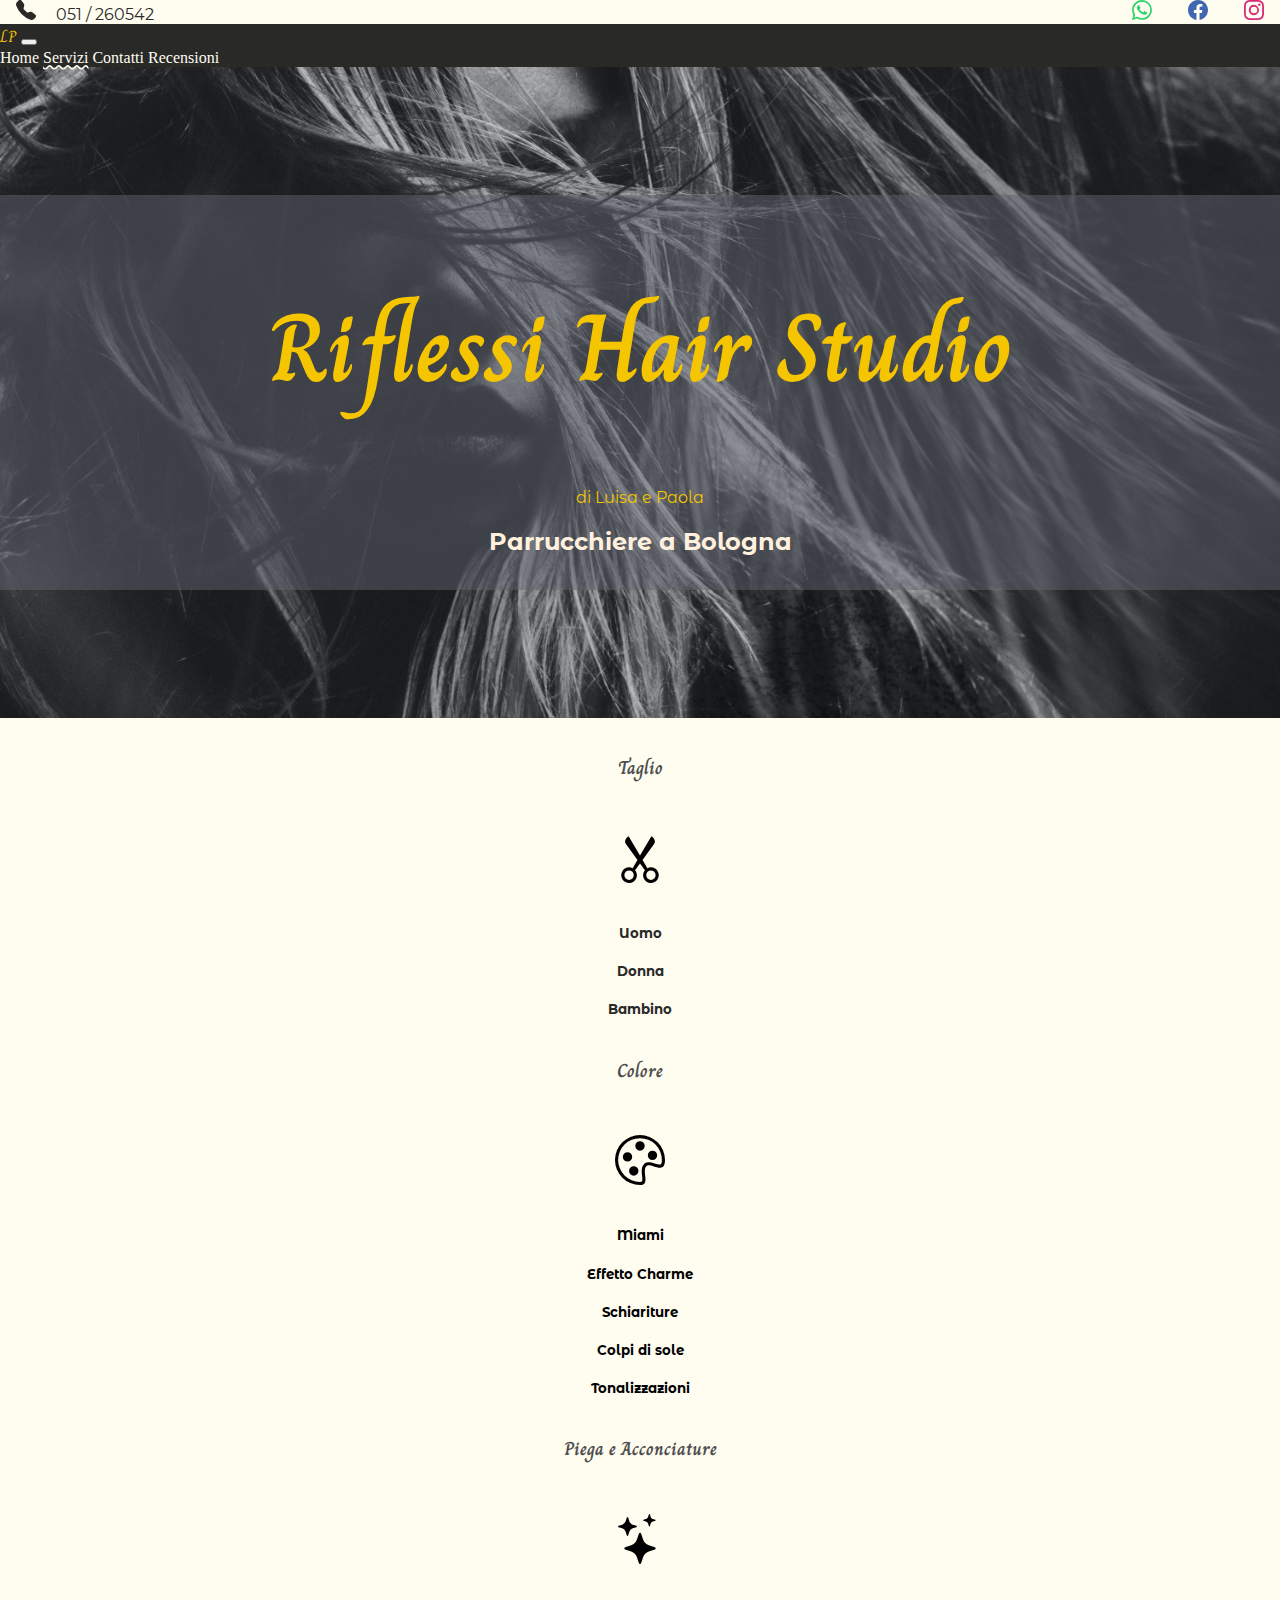
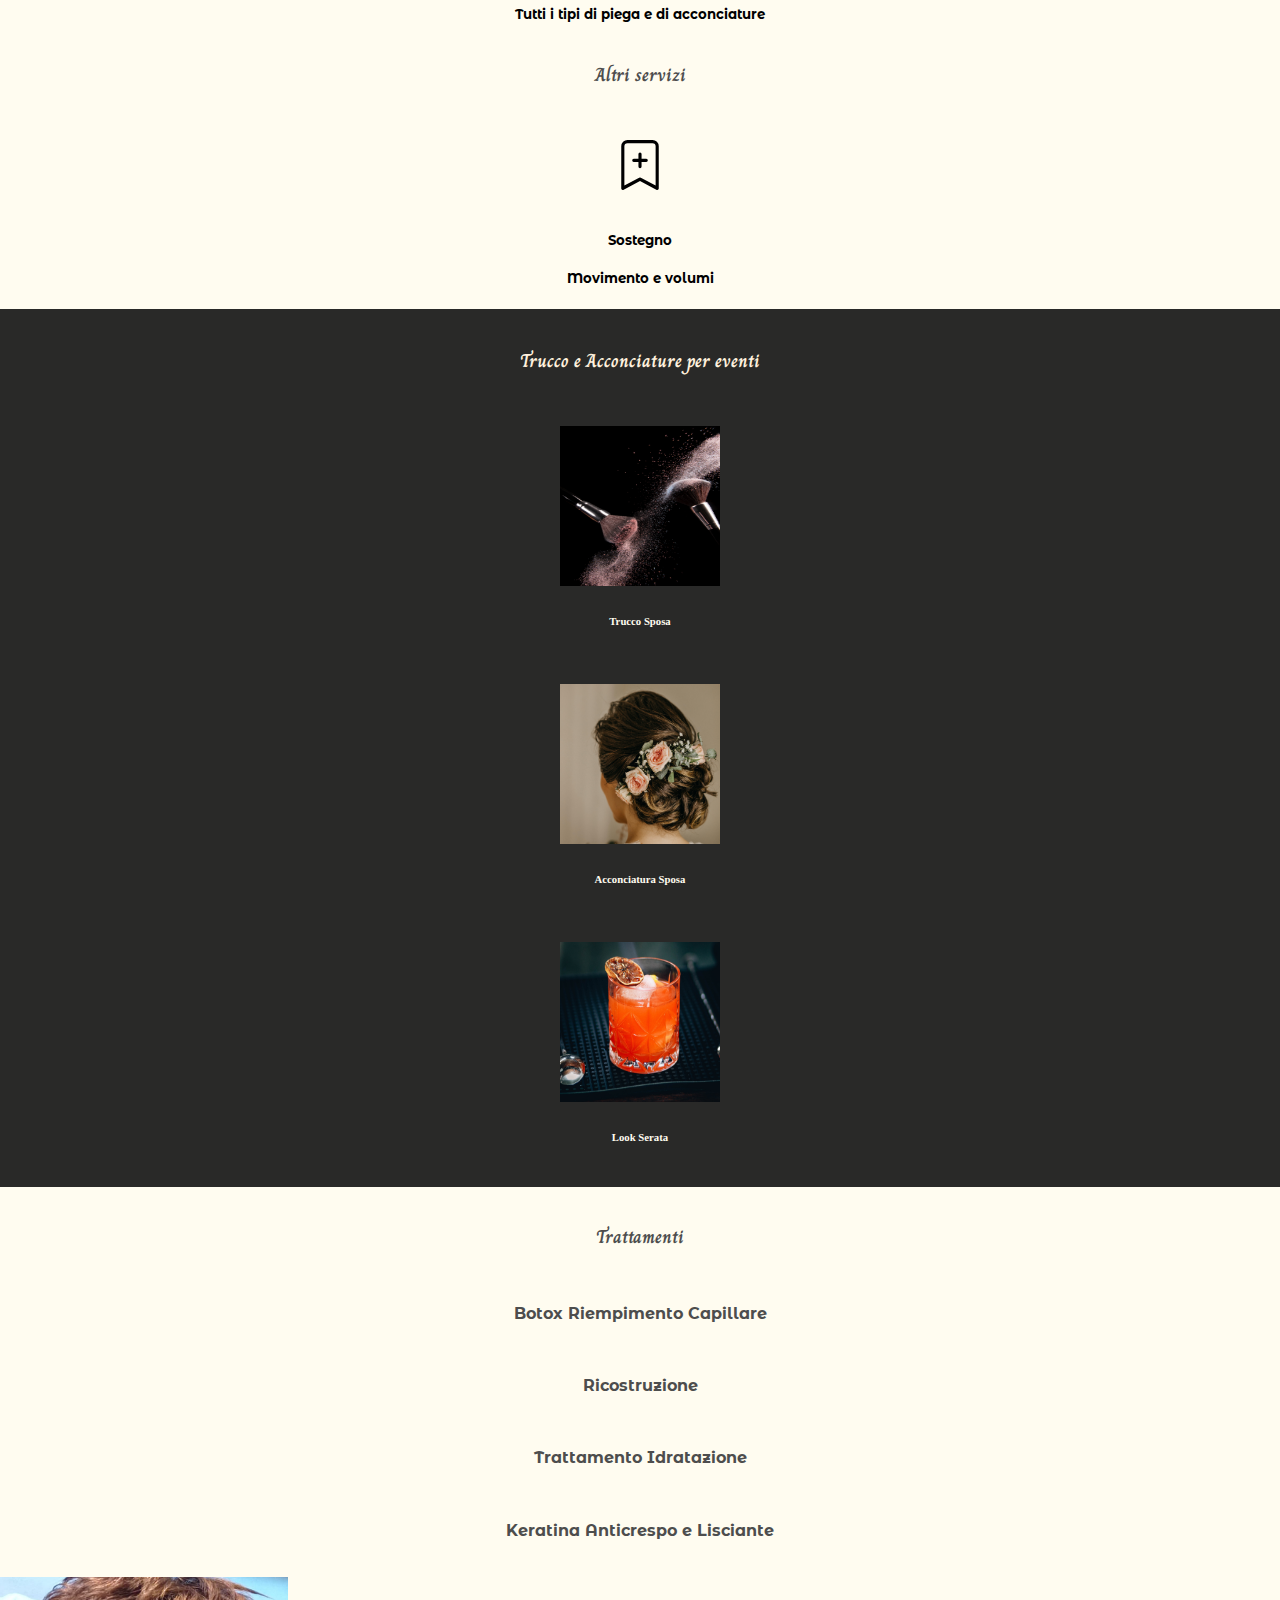
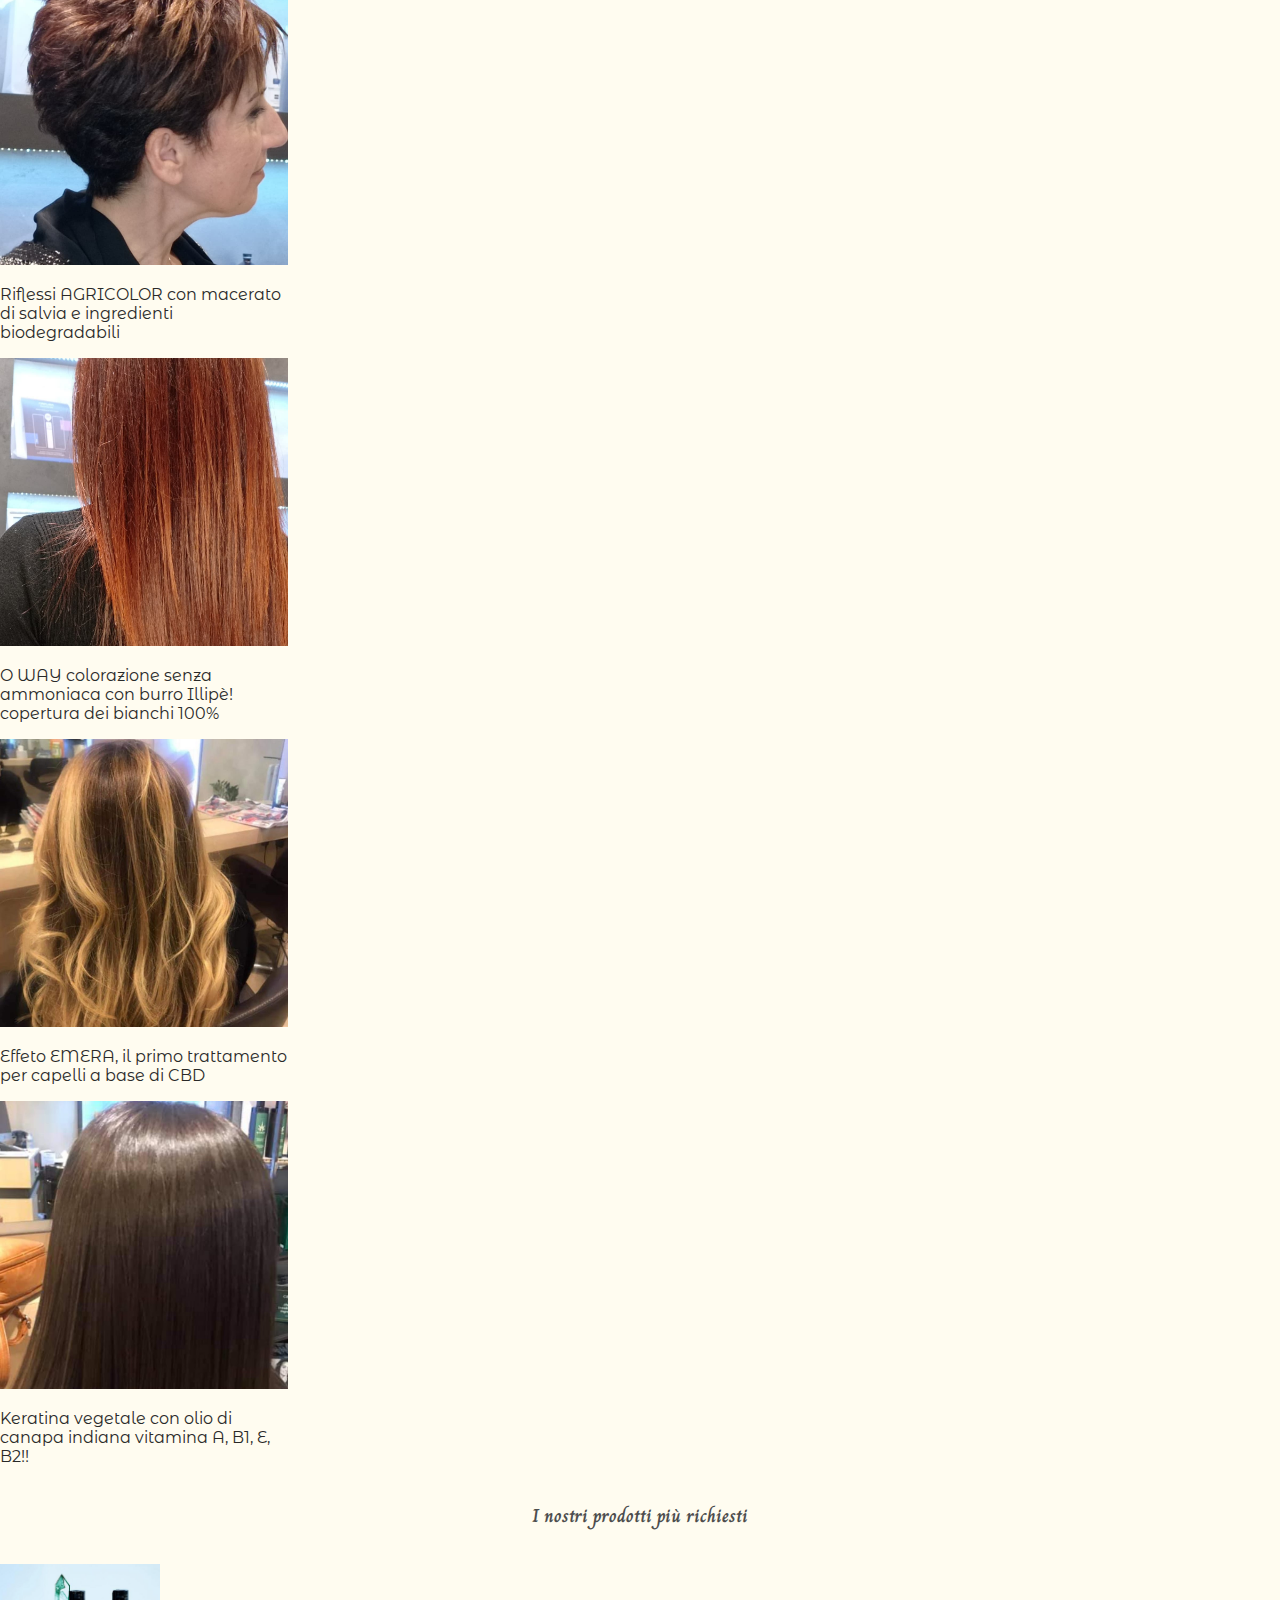
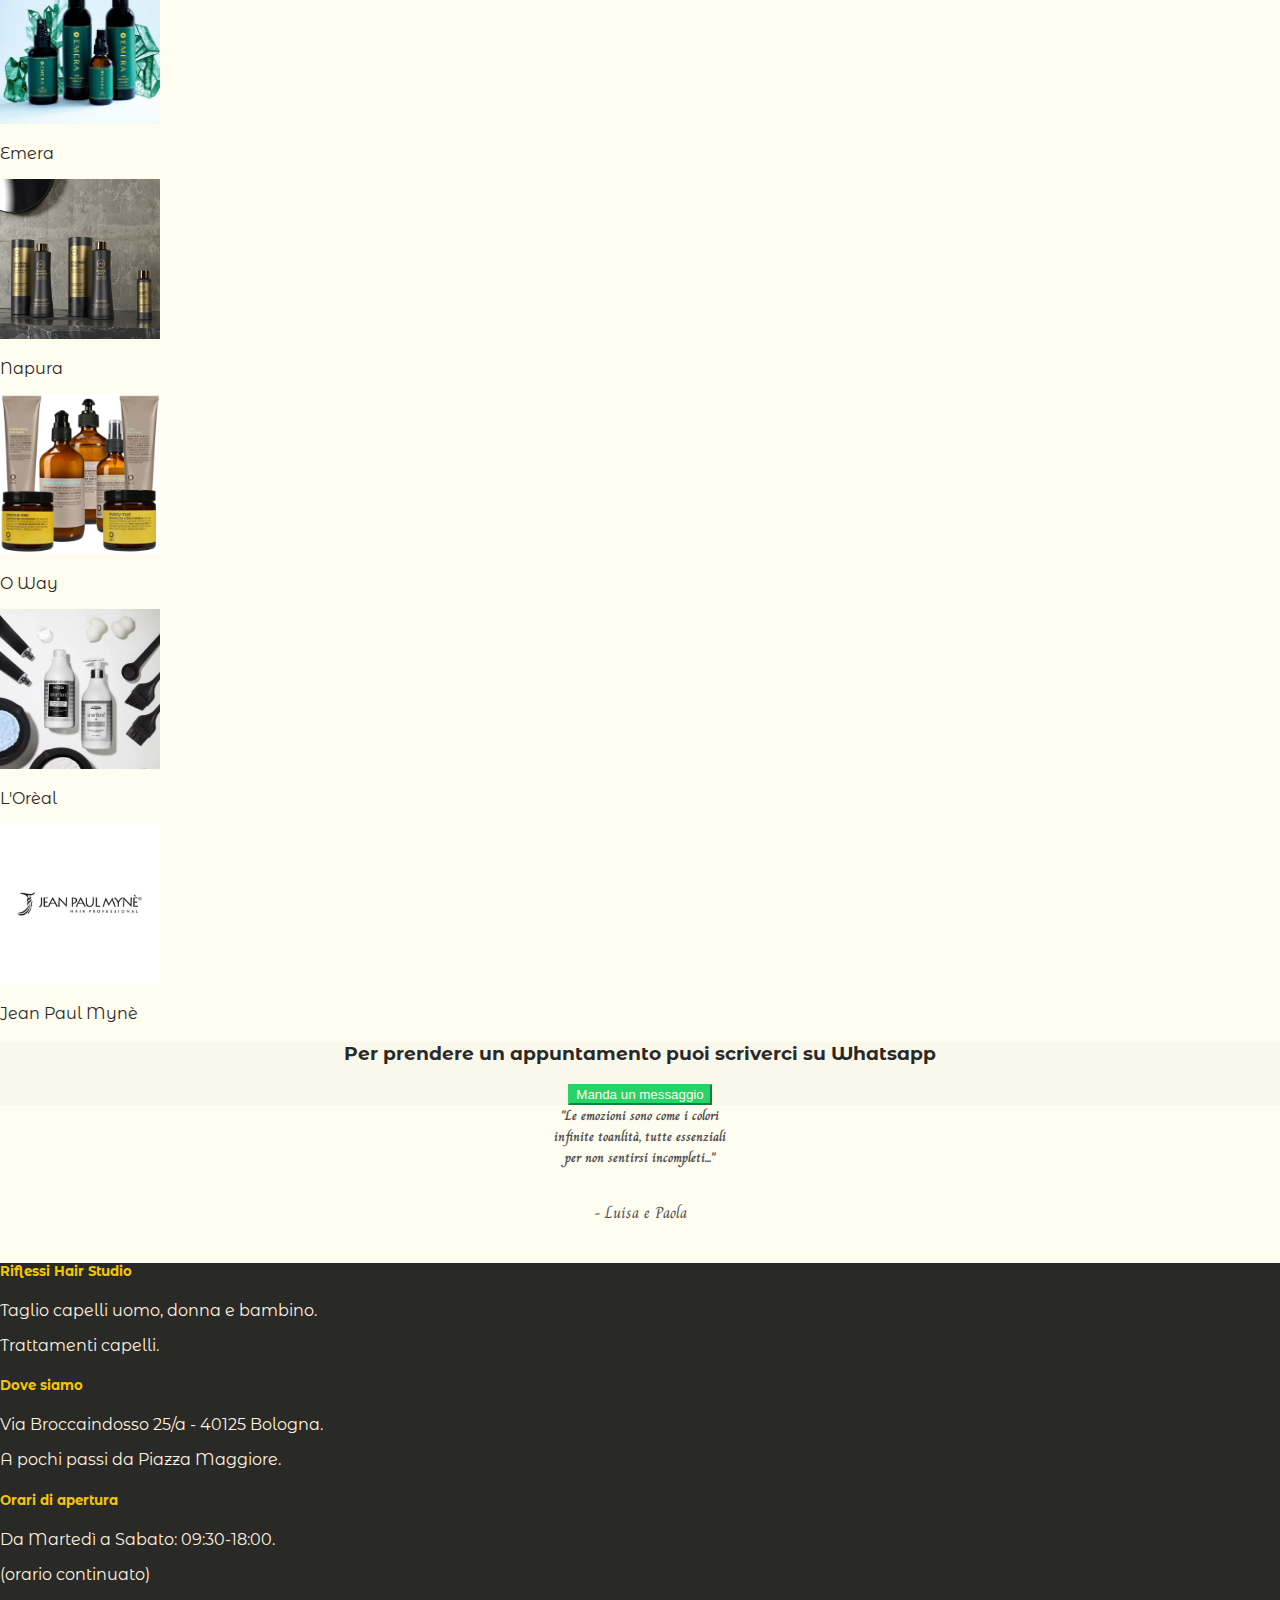
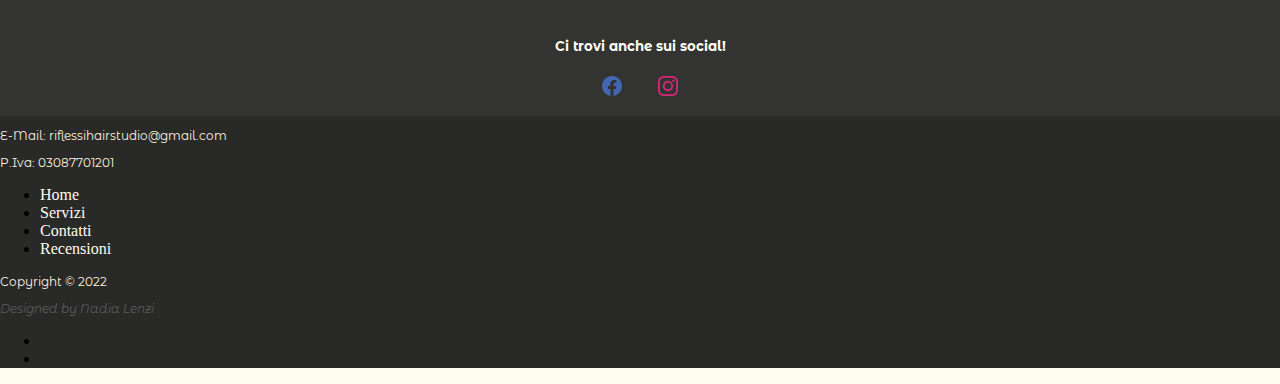
<file: servizi.html>
<!DOCTYPE html>
<html lang="it" dir="ltr">
<head>
  <meta charset="utf-8">
  <!--responsive-->
  <meta name="viewport" content="width=device-width">
  <title>Servizi - RiflessiHairStudio</title>
  <!--bootstrap-->
  <link href="https://cdn.jsdelivr.net/npm/bootstrap@5.1.3/dist/css/bootstrap.min.css" rel="stylesheet" integrity="sha384-1BmE4kWBq78iYhFldvKuhfTAU6auU8tT94WrHftjDbrCEXSU1oBoqyl2QvZ6jIW3" crossorigin="anonymous">
  <link rel="stylesheet" type="text/css" href="css/style.css">
  <!--googlefonts-->
  <link rel="preconnect" href="https://fonts.googleapis.com">
  <link rel="preconnect" href="https://fonts.gstatic.com" crossorigin>
  <link href="https://fonts.googleapis.com/css2?family=Charm&family=Josefin+Sans:wght@100;200;300;600;700&family=Montserrat:wght@600&display=swap" rel="stylesheet">
  <!--googlefonts2-->
  <link href="https://fonts.googleapis.com/css2?family=Atma:wght@300&family=Montserrat+Alternates:wght@200&display=swap" rel="stylesheet">
  <!--favicon-->
  <link rel="icon" href="favicon.ico">
</head>
  <body>
    <header>
      <svg xmlns="http://www.w3.org/2000/svg" width="20" height="20" fill="currentColor" class="bi bi-telephone-fill logo space" viewBox="0 0 16 16">
        <path fill-rule="evenodd" d="M1.885.511a1.745 1.745 0 0 1 2.61.163L6.29 2.98c.329.423.445.974.315 1.494l-.547 2.19a.678.678 0 0 0 .178.643l2.457 2.457a.678.678 0 0 0 .644.178l2.189-.547a1.745 1.745 0 0 1 1.494.315l2.306 1.794c.829.645.905 1.87.163 2.611l-1.034 1.034c-.74.74-1.846 1.065-2.877.702a18.634 18.634 0 0 1-7.01-4.42 18.634 18.634 0 0 1-4.42-7.009c-.362-1.03-.037-2.137.703-2.877L1.885.511z"/>
      </svg> <span class="logo">051 / 260542</span>
      <div class="social">
        <a href="https://api.whatsapp.com/send?phone=051260542" target="_blank">
          <svg xmlns="http://www.w3.org/2000/svg" width="20" height="20" fill="currentColor" class="bi bi-whatsapp space" viewBox="0 0 16 16">
            <path d="M13.601 2.326A7.854 7.854 0 0 0 7.994 0C3.627 0 .068 3.558.064 7.926c0 1.399.366 2.76 1.057 3.965L0 16l4.204-1.102a7.933 7.933 0 0 0 3.79.965h.004c4.368 0 7.926-3.558 7.93-7.93A7.898 7.898 0 0 0 13.6 2.326zM7.994 14.521a6.573 6.573 0 0 1-3.356-.92l-.24-.144-2.494.654.666-2.433-.156-.251a6.56 6.56 0 0 1-1.007-3.505c0-3.626 2.957-6.584 6.591-6.584a6.56 6.56 0 0 1 4.66 1.931 6.557 6.557 0 0 1 1.928 4.66c-.004 3.639-2.961 6.592-6.592 6.592zm3.615-4.934c-.197-.099-1.17-.578-1.353-.646-.182-.065-.315-.099-.445.099-.133.197-.513.646-.627.775-.114.133-.232.148-.43.05-.197-.1-.836-.308-1.592-.985-.59-.525-.985-1.175-1.103-1.372-.114-.198-.011-.304.088-.403.087-.088.197-.232.296-.346.1-.114.133-.198.198-.33.065-.134.034-.248-.015-.347-.05-.099-.445-1.076-.612-1.47-.16-.389-.323-.335-.445-.34-.114-.007-.247-.007-.38-.007a.729.729 0 0 0-.529.247c-.182.198-.691.677-.691 1.654 0 .977.71 1.916.81 2.049.098.133 1.394 2.132 3.383 2.992.47.205.84.326 1.129.418.475.152.904.129 1.246.08.38-.058 1.171-.48 1.338-.943.164-.464.164-.86.114-.943-.049-.084-.182-.133-.38-.232z"/>
          </svg>
        </a>
        <a href="https://www.facebook.com/Riflessi-Hair-Studio-210213732329465" target="_blank">
          <svg xmlns="http://www.w3.org/2000/svg" width="20" height="20" fill="currentColor" class="bi bi-facebook space" viewBox="0 0 16 16">
            <path d="M16 8.049c0-4.446-3.582-8.05-8-8.05C3.58 0-.002 3.603-.002 8.05c0 4.017 2.926 7.347 6.75 7.951v-5.625h-2.03V8.05H6.75V6.275c0-2.017 1.195-3.131 3.022-3.131.876 0 1.791.157 1.791.157v1.98h-1.009c-.993 0-1.303.621-1.303 1.258v1.51h2.218l-.354 2.326H9.25V16c3.824-.604 6.75-3.934 6.75-7.951z"/>
          </svg>
        </a>
        <a href="https://www.instagram.com/riflessi.hairstudio/" target="_blank">
          <svg xmlns="http://www.w3.org/2000/svg" width="20" height="20" fill="currentColor" class="bi bi-instagram space" viewBox="0 0 16 16">
            <path d="M8 0C5.829 0 5.556.01 4.703.048 3.85.088 3.269.222 2.76.42a3.917 3.917 0 0 0-1.417.923A3.927 3.927 0 0 0 .42 2.76C.222 3.268.087 3.85.048 4.7.01 5.555 0 5.827 0 8.001c0 2.172.01 2.444.048 3.297.04.852.174 1.433.372 1.942.205.526.478.972.923 1.417.444.445.89.719 1.416.923.51.198 1.09.333 1.942.372C5.555 15.99 5.827 16 8 16s2.444-.01 3.298-.048c.851-.04 1.434-.174 1.943-.372a3.916 3.916 0 0 0 1.416-.923c.445-.445.718-.891.923-1.417.197-.509.332-1.09.372-1.942C15.99 10.445 16 10.173 16 8s-.01-2.445-.048-3.299c-.04-.851-.175-1.433-.372-1.941a3.926 3.926 0 0 0-.923-1.417A3.911 3.911 0 0 0 13.24.42c-.51-.198-1.092-.333-1.943-.372C10.443.01 10.172 0 7.998 0h.003zm-.717 1.442h.718c2.136 0 2.389.007 3.232.046.78.035 1.204.166 1.486.275.373.145.64.319.92.599.28.28.453.546.598.92.11.281.24.705.275 1.485.039.843.047 1.096.047 3.231s-.008 2.389-.047 3.232c-.035.78-.166 1.203-.275 1.485a2.47 2.47 0 0 1-.599.919c-.28.28-.546.453-.92.598-.28.11-.704.24-1.485.276-.843.038-1.096.047-3.232.047s-2.39-.009-3.233-.047c-.78-.036-1.203-.166-1.485-.276a2.478 2.478 0 0 1-.92-.598 2.48 2.48 0 0 1-.6-.92c-.109-.281-.24-.705-.275-1.485-.038-.843-.046-1.096-.046-3.233 0-2.136.008-2.388.046-3.231.036-.78.166-1.204.276-1.486.145-.373.319-.64.599-.92.28-.28.546-.453.92-.598.282-.11.705-.24 1.485-.276.738-.034 1.024-.044 2.515-.045v.002zm4.988 1.328a.96.96 0 1 0 0 1.92.96.96 0 0 0 0-1.92zm-4.27 1.122a4.109 4.109 0 1 0 0 8.217 4.109 4.109 0 0 0 0-8.217zm0 1.441a2.667 2.667 0 1 1 0 5.334 2.667 2.667 0 0 1 0-5.334z"/>
          </svg>
        </a>
      </div>
    </header>
    <nav class="navbar navbar-expand-lg navbar-dark bg-dark">
      <div class="container-fluid">
        <a class="navbar-brand" href="index.html">LP</a>
        <button class="navbar-toggler" type="button" data-bs-toggle="collapse" data-bs-target="#navbarNavAltMarkup" aria-controls="navbarNavAltMarkup" aria-expanded="false" aria-label="Toggle navigation">
          <span class="navbar-toggler-icon"></span>
        </button>
        <div class="collapse navbar-collapse" id="navbarNavAltMarkup">
          <div class="navbar-nav">
            <a class="nav-link" aria-current="page" href="index.html">Home</a>
            <a class="nav-link active" href="servizi.html">Servizi</a>
            <a class="nav-link" href="contatti.html">Contatti</a>
            <a class="nav-link" href="recensioni.html">Recensioni</a>
          </div>
        </div>
      </div>
    </nav>
    <div class="homeheader">
      <div class="lablebar">
  		    <h1>Riflessi Hair Studio</h1>
          <p class="nome">di Luisa e Paola</p>
          <h2>Parrucchiere a Bologna</h2>
  		</div>
  	</div>
    <div class="container">
      <div class="row mt-3">
        <div class="col-lg-3">
          <div>
            <h3 class="title-2 cors">Taglio</h3>
            <div class="title">
              <svg xmlns="http://www.w3.org/2000/svg" width="50" height="50" fill="currentColor" class="bi bi-scissors" viewBox="0 0 16 16">
                <path d="M3.5 3.5c-.614-.884-.074-1.962.858-2.5L8 7.226 11.642 1c.932.538 1.472 1.616.858 2.5L8.81 8.61l1.556 2.661a2.5 2.5 0 1 1-.794.637L8 9.73l-1.572 2.177a2.5 2.5 0 1 1-.794-.637L7.19 8.61 3.5 3.5zm2.5 10a1.5 1.5 0 1 0-3 0 1.5 1.5 0 0 0 3 0zm7 0a1.5 1.5 0 1 0-3 0 1.5 1.5 0 0 0 3 0z"/>
              </svg>
            </div>
            <h5 class="title dark">Uomo</h5>
            <h5 class="title dark">Donna</h5>
            <h5 class="title dark">Bambino</h5>
          </div>
        </div>
        <div class="col-lg-3">
          <div>
            <h3 class="title-2 cors">Colore</h3>
            <div class="title">
              <svg xmlns="http://www.w3.org/2000/svg" width="50" height="50" fill="currentColor" class="bi bi-palette" viewBox="0 0 16 16">
                <path d="M8 5a1.5 1.5 0 1 0 0-3 1.5 1.5 0 0 0 0 3zm4 3a1.5 1.5 0 1 0 0-3 1.5 1.5 0 0 0 0 3zM5.5 7a1.5 1.5 0 1 1-3 0 1.5 1.5 0 0 1 3 0zm.5 6a1.5 1.5 0 1 0 0-3 1.5 1.5 0 0 0 0 3z"/>
                <path d="M16 8c0 3.15-1.866 2.585-3.567 2.07C11.42 9.763 10.465 9.473 10 10c-.603.683-.475 1.819-.351 2.92C9.826 14.495 9.996 16 8 16a8 8 0 1 1 8-8zm-8 7c.611 0 .654-.171.655-.176.078-.146.124-.464.07-1.119-.014-.168-.037-.37-.061-.591-.052-.464-.112-1.005-.118-1.462-.01-.707.083-1.61.704-2.314.369-.417.845-.578 1.272-.618.404-.038.812.026 1.16.104.343.077.702.186 1.025.284l.028.008c.346.105.658.199.953.266.653.148.904.083.991.024C14.717 9.38 15 9.161 15 8a7 7 0 1 0-7 7z"/>
              </svg>
            </div>
            <h5 class="title">Miami</h5>
            <h5 class="title">Effetto Charme</h5>
            <h5 class="title">Schiariture</h5>
            <h5 class="title">Colpi di sole</h5>
            <h5 class="title">Tonalizzazioni</h5>
          </div>
        </div>
        <div class="col-lg-3">
          <div>
            <h3 class="title-2 cors">Piega e Acconciature</h3>
            <div class="title">
              <svg xmlns="http://www.w3.org/2000/svg" width="50" height="50" fill="currentColor" class="bi bi-stars" viewBox="0 0 16 16">
                <path d="M7.657 6.247c.11-.33.576-.33.686 0l.645 1.937a2.89 2.89 0 0 0 1.829 1.828l1.936.645c.33.11.33.576 0 .686l-1.937.645a2.89 2.89 0 0 0-1.828 1.829l-.645 1.936a.361.361 0 0 1-.686 0l-.645-1.937a2.89 2.89 0 0 0-1.828-1.828l-1.937-.645a.361.361 0 0 1 0-.686l1.937-.645a2.89 2.89 0 0 0 1.828-1.828l.645-1.937zM3.794 1.148a.217.217 0 0 1 .412 0l.387 1.162c.173.518.579.924 1.097 1.097l1.162.387a.217.217 0 0 1 0 .412l-1.162.387A1.734 1.734 0 0 0 4.593 5.69l-.387 1.162a.217.217 0 0 1-.412 0L3.407 5.69A1.734 1.734 0 0 0 2.31 4.593l-1.162-.387a.217.217 0 0 1 0-.412l1.162-.387A1.734 1.734 0 0 0 3.407 2.31l.387-1.162zM10.863.099a.145.145 0 0 1 .274 0l.258.774c.115.346.386.617.732.732l.774.258a.145.145 0 0 1 0 .274l-.774.258a1.156 1.156 0 0 0-.732.732l-.258.774a.145.145 0 0 1-.274 0l-.258-.774a1.156 1.156 0 0 0-.732-.732L9.1 2.137a.145.145 0 0 1 0-.274l.774-.258c.346-.115.617-.386.732-.732L10.863.1z"/>
              </svg>
            </div>
            <h5 class="title">Tutti i tipi di piega e di acconciature</h5>
          </div>
        </div>
        <div class="col-lg-3">
          <div>
            <h3 class="title-2 cors">Altri servizi</h3>
            <div class="title">
              <svg xmlns="http://www.w3.org/2000/svg" width="50" height="50" fill="currentColor" class="bi bi-bookmark-plus" viewBox="0 0 16 16">
                <path d="M2 2a2 2 0 0 1 2-2h8a2 2 0 0 1 2 2v13.5a.5.5 0 0 1-.777.416L8 13.101l-5.223 2.815A.5.5 0 0 1 2 15.5V2zm2-1a1 1 0 0 0-1 1v12.566l4.723-2.482a.5.5 0 0 1 .554 0L13 14.566V2a1 1 0 0 0-1-1H4z"/>
                <path d="M8 4a.5.5 0 0 1 .5.5V6H10a.5.5 0 0 1 0 1H8.5v1.5a.5.5 0 0 1-1 0V7H6a.5.5 0 0 1 0-1h1.5V4.5A.5.5 0 0 1 8 4z"/>
              </svg>
            </div>
            <h5 class="title">Sostegno</h5>
            <h5 class="title">Movimento e volumi</h5>
          </div>
        </div>
      </div>

    </div>



    <div class="container-fluid servizi mt-3">
      <div class="row mt-3">
        <h3 class="title cors">Trucco e Acconciature per eventi</h3>
      </div>
      <div class="row mt-3 mb-5">
        <div class="col-lg-4 title">
            <img class="img rounded-circle mb-3"src="img/trucco_sposa.jpg" alt="trucco_sposa">
            <h6 class="white">Trucco Sposa</h6>
        </div>
        <div class="col-lg-4 title">
            <img class="img rounded-circle mb-3"src="img/acconciatura_sposa.jpg" alt="acconciatura_sposa">
            <h6 class="white">Acconciatura Sposa</h6>
        </div>
        <div class="col-lg-4 title">
            <img class="img rounded-circle mb-3"src="img/look_serata.jpg" alt="look_serata">
            <h6 class="white">Look Serata</h6>
        </div>
      </div>
    </div>

    <div class="container">
      <div class="row mt-3">
        <h3 class="title-2 cors">Trattamenti</h3>
        <h4 class="title-2">Botox Riempimento Capillare</h4>
        <h4 class="title-2">Ricostruzione</h4>
        <h4 class="title-2">Trattamento Idratazione</h4>
        <h4 class="title-2">Keratina Anticrespo e Lisciante</h4>
      </div>
      <div class="row mt-3">
        <div class="col-lg-3">
          <div class="card" style="width: 18rem;">
            <img src="img/riflessi_agricolor.jpg" class="card-img-top" alt="riflessi_agricolor">
            <div class="card-body">
              <p class="dark card-text">Riflessi AGRICOLOR con macerato di salvia e ingredienti biodegradabili</p>
              </div>
            </div>
        </div>
        <div class="col-lg-3">
          <div class="card" style="width: 18rem;">
            <img src="img/oway_colorazione.jpg" class="card-img-top" alt="colorazione_capelli">
            <div class="card-body">
              <p class="dark card-text">O WAY colorazione senza ammoniaca con burro Illipè! copertura dei bianchi 100%</p>
              </div>
            </div>
        </div>
        <div class="col-lg-3">
          <div class="card" style="width: 18rem;">
            <img src="img/effetto_emera.jpg" class="card-img-top" alt="effetto_emera">
            <div class="card-body">
              <p class="dark card-text">Effeto EMERA, il primo trattamento per capelli a base di CBD</p>
              </div>
            </div>
        </div>
        <div class="col-lg-3">
          <div class="card" style="width: 18rem;">
            <img src="img/keratina.jpg" class="card-img-top" alt="trattamento_keratina">
            <div class="card-body">
              <p class="dark card-text">Keratina vegetale con olio di canapa indiana vitamina A, B1, E, B2!!</p>
              </div>
            </div>
        </div>

      </div>
    </div>

    <div class="container">
      <div class="row mt-3">
        <h3 class="title-2 cors">I nostri prodotti più richiesti</h3>
        <div class="row mt-3">
          <div class="col-lg-3">
            <div class="card" style="width: 10rem;">
              <img src="img/emera.jpg" class="card-img-top" alt="prodotto_capelli_emera">
              <div class="card-body">
                <p class="dark card-text">Emera</p>
                </div>
              </div>
          </div>
          <div class="col-lg-3">
            <div class="card" style="width: 10rem;">
              <img src="img/napura.jpg" class="card-img-top" alt="prodotto_capelli_napura">
              <div class="card-body">
                <p class="dark card-text">Napura</p>
                </div>
              </div>
          </div>
          <div class="col-lg-3">
            <div class="card" style="width: 10rem;">
              <img src="img/oway.jpg" class="card-img-top" alt="prodotto_capelli_oway">
              <div class="card-body">
                <p class="dark card-text">O Way</p>
                </div>
              </div>
          </div>
          <div class="col-lg-3">
            <div class="card" style="width: 10rem;">
              <img src="img/oreal.jpg" class="card-img-top" alt="prodotto_capelli_orèal">
              <div class="card-body">
                <p class="dark card-text">L'Orèal</p>
                </div>
              </div>
          </div>
          <div class="col-lg-3">
            <div class="card" style="width: 10rem;">
              <img src="img/myne.jpg" class="card-img-top" alt="prodotto_capelli_mynè">
              <div class="card-body">
                <p class="dark card-text">Jean Paul Mynè</p>
                </div>
              </div>
          </div>

        </div>

      </div>

    </div>


      </div>


        </div>

        <section id="appuntamento">
          <div class="container-fluid app">
            <div class="row mt-5">
              <h3 class="dark mt-5 mb-5">Per prendere un appuntamento puoi scriverci su Whatsapp</h3>
              <a href="https://api.whatsapp.com/send?phone=051260542" target="_blank"><button type="button" class="btn btn-success mb-3">Manda un messaggio</button></a>
            </div>
          </div>
        </section>
        <section id="citazione">
          <div class="container">
            <div class="row mt-5">
              <h5 class="title-2 cors cit">"Le emozioni sono come i colori</h5>
              <h5 class="title-2 cors cit">infinite toanlità, tutte essenziali</h5>
              <h5 class="title-2 cors cit">per non sentirsi incompleti..."</h5>
              <p class="title-2 cors">- Luisa e Paola</p>
            </div>
          </div>
        </section>
        <footer class="footer mt-3">
          <div class="container footer">
            <div class="row mb-3">
              <div class="col-lg-4 mt-5">
                <h5 class="gold mb-4">Riflessi Hair Studio</h5>
                <p>Taglio capelli uomo, donna e bambino.</p>
                <p>Trattamenti capelli.</p>
              </div>
              <div class="col-lg-4 mt-5">
                <h5 class="gold mb-4">Dove siamo</h5>
                <p>Via Broccaindosso 25/a - 40125 Bologna. </p>
                <p>A pochi passi da Piazza Maggiore.</p>
              </div>
              <div class="col-lg-4 mt-5">
                <h5 class="gold mb-4">Orari di apertura</h5>
                <p>Da Martedì a Sabato: 09:30-18:00.</p>
                <p>(orario continuato)</p>
              </div>
            </div>
          </div>
          <div class="social-footer-2 mb-4">
            <h5 class="title-2 white">Ci trovi anche sui social!</h5>
            <a href="https://www.facebook.com/Riflessi-Hair-Studio-210213732329465" target="_blank">
              <svg xmlns="http://www.w3.org/2000/svg" width="20" height="20" fill="currentColor" class="bi bi-facebook space" viewBox="0 0 16 16">
                <path d="M16 8.049c0-4.446-3.582-8.05-8-8.05C3.58 0-.002 3.603-.002 8.05c0 4.017 2.926 7.347 6.75 7.951v-5.625h-2.03V8.05H6.75V6.275c0-2.017 1.195-3.131 3.022-3.131.876 0 1.791.157 1.791.157v1.98h-1.009c-.993 0-1.303.621-1.303 1.258v1.51h2.218l-.354 2.326H9.25V16c3.824-.604 6.75-3.934 6.75-7.951z"/>
              </svg>
            </a>
            <a href="https://www.instagram.com/riflessi.hairstudio/" target="_blank">
              <svg xmlns="http://www.w3.org/2000/svg" width="20" height="20" fill="currentColor" class="bi bi-instagram space" viewBox="0 0 16 16">
                <path d="M8 0C5.829 0 5.556.01 4.703.048 3.85.088 3.269.222 2.76.42a3.917 3.917 0 0 0-1.417.923A3.927 3.927 0 0 0 .42 2.76C.222 3.268.087 3.85.048 4.7.01 5.555 0 5.827 0 8.001c0 2.172.01 2.444.048 3.297.04.852.174 1.433.372 1.942.205.526.478.972.923 1.417.444.445.89.719 1.416.923.51.198 1.09.333 1.942.372C5.555 15.99 5.827 16 8 16s2.444-.01 3.298-.048c.851-.04 1.434-.174 1.943-.372a3.916 3.916 0 0 0 1.416-.923c.445-.445.718-.891.923-1.417.197-.509.332-1.09.372-1.942C15.99 10.445 16 10.173 16 8s-.01-2.445-.048-3.299c-.04-.851-.175-1.433-.372-1.941a3.926 3.926 0 0 0-.923-1.417A3.911 3.911 0 0 0 13.24.42c-.51-.198-1.092-.333-1.943-.372C10.443.01 10.172 0 7.998 0h.003zm-.717 1.442h.718c2.136 0 2.389.007 3.232.046.78.035 1.204.166 1.486.275.373.145.64.319.92.599.28.28.453.546.598.92.11.281.24.705.275 1.485.039.843.047 1.096.047 3.231s-.008 2.389-.047 3.232c-.035.78-.166 1.203-.275 1.485a2.47 2.47 0 0 1-.599.919c-.28.28-.546.453-.92.598-.28.11-.704.24-1.485.276-.843.038-1.096.047-3.232.047s-2.39-.009-3.233-.047c-.78-.036-1.203-.166-1.485-.276a2.478 2.478 0 0 1-.92-.598 2.48 2.48 0 0 1-.6-.92c-.109-.281-.24-.705-.275-1.485-.038-.843-.046-1.096-.046-3.233 0-2.136.008-2.388.046-3.231.036-.78.166-1.204.276-1.486.145-.373.319-.64.599-.92.28-.28.546-.453.92-.598.282-.11.705-.24 1.485-.276.738-.034 1.024-.044 2.515-.045v.002zm4.988 1.328a.96.96 0 1 0 0 1.92.96.96 0 0 0 0-1.92zm-4.27 1.122a4.109 4.109 0 1 0 0 8.217 4.109 4.109 0 0 0 0-8.217zm0 1.441a2.667 2.667 0 1 1 0 5.334 2.667 2.667 0 0 1 0-5.334z"/>
              </svg>
           </a>
          </div>
          <div class="container footer">
            <div class="row">
              <p class="mini">E-Mail: riflessihairstudio@gmail.com</p>
              <p class="mini">P.Iva: 03087701201</p>
            </div>
            <div class="row">
              <p></p>
            </div>
          </div>
          <div class="container">
            <div class="row">
              <div class="col">
                <ul class="list-inline mb-4">
                  <li class="list-inline-item"><a href="index.html">Home</a></li>
                  <li class="list-inline-item"><a href="servizi.html">Servizi</a></li>
                  <li class="list-inline-item"><a href="contatti.html">Contatti</a></li>
                  <li class="list-inline-item"><a href="recensioni.html">Recensioni</a></li>
                </ul>
                <p class="mini">Copyright © 2022 </p>
                <p class="mini-d"><i>Designed by Nadia Lenzi</i></p>
              </div>
              <div class="col-lg-6 h-100 text-center text-lg-right">
                <ul class="list-inline mb-0">
                  <li class="list-inline-item mr-3"><a href="https://www.instagram.com/francesca_zazzaroni/" target="_blank"><i class="fab fa-instagram-square"></i></a></li>
                  <li class="list-inline-item"><a href="https://www.facebook.com/francescazazzaronibeauty" target="_blank"><i class="fab fa-facebook-square"></i></a></li>
                </ul>
              </div>
            </div>
          </div>

        </footer>
    <!--bootstrap-->
    <script src="https://cdn.jsdelivr.net/npm/@popperjs/core@2.10.2/dist/umd/popper.min.js" integrity="sha384-7+zCNj/IqJ95wo16oMtfsKbZ9ccEh31eOz1HGyDuCQ6wgnyJNSYdrPa03rtR1zdB" crossorigin="anonymous"></script>
    <script src="https://cdn.jsdelivr.net/npm/bootstrap@5.1.3/dist/js/bootstrap.min.js" integrity="sha384-QJHtvGhmr9XOIpI6YVutG+2QOK9T+ZnN4kzFN1RtK3zEFEIsxhlmWl5/YESvpZ13" crossorigin="anonymous"></script>
  </body>
</html>
</file>
<file: css/style.css>
/*generale*/

body {
  background-color: #FFFCF0;
  margin: 0px;
}

span {
  font-family: 'Atma', cursive;
  font-family: 'Montserrat Alternates', sans-serif;
}


h1 {
  font-size: 6rem;
  color: #F5C500;
  text-align: center;
  font-family: 'Charm', cursive;
}

h2 {
  color: #FFF1DE;
  font-family: 'Atma', cursive;
  font-family: 'Montserrat Alternates', sans-serif;
}

h3 {
  color: #FFF1DE;
  font-family: 'Atma', cursive;
  font-family: 'Montserrat Alternates', sans-serif;
}

h4 {
  color: #FFF1DE;
  font-family: 'Atma', cursive;
  font-family: 'Montserrat Alternates', sans-serif;
}

h5 {
  padding: 0px !important;
  font-family: 'Atma', cursive;
  font-family: 'Montserrat Alternates', sans-serif;
}

p {
  color: #FFF1DE;
  font-family: 'Atma', cursive;
  font-family: 'Montserrat Alternates', sans-serif;
}

.navbar-brand {
  color: #F5C500 !important;
  font-family: 'Charm', cursive;
}

nav {
  background-color: #292928;
}

.nav-link {
  font-style: bold !important;
  color: #FFFCF0 !important;
}

.active {
  text-decoration: underline;
  text-decoration-style: wavy;
}

.nav-link:hover {
  color: #F5C500 !important;
}

img {
  width: 100%;
  height: 100%;
}

a {
  color: #FFFCF0;
  text-align: center !important;
  text-decoration: none;
}

a:hover {
  color: #F5C500;
}


.cors {
  font-family: 'Charm', cursive;
}

.col-6 {
  text-align: center;
}

.title {
  text-align: center;
  padding: 1rem;
}

.title-2 {
  text-align: center;
  padding: 1rem;
  color: #4D4D4D;
}

.logo {
  font-size: 100%;
  color: #292928;
}

/*icone e bottoni*/
.bi-telephone-fill {
  margin: auto;
}

.bi-whatsapp {
  margin: auto;
  color: #25D366;
}

.bi-instagram {
  margin: auto;
  color: #D62976;
}

.bi-facebook {
  margin: auto;
  color: #4267B2;
}

.btn-success {
  background-color: #25D366;
  border-color: #25D366;
  color: #FFFCF0;
  text-align: center;
  margin: auto;
  padding: auto;
}

.btn-success:hover {
  background-color: #F5C500;
  border-color: #F5C500;
}

.btn-primary {
  margin: 1rem;
}

.bi-star-fill {
  color: gold;
}

.bi-google {
  color: green;
}

.btn-info {
  text-align: center;
  color: #FFFCF0;
  margin: auto;
}

.btn-info:hover {
  background-color: #F5C500;
  border-color: #F5C500;
  color: #FFFCF0;
}

.bi-geo-alt-fill {
  color: #292928;
}

.bi-clock-fill {
  color: #292928;
}

.bi-telephone-outbound-fill {
  color: #292928;
}

.bi-whatsapp-contact {
  color: #292928;
}

.btn-success-call {
  background-color: #292928;
  color: #FFFCF0;
}

.btn-success-call:hover {
  background-color: #F5C500;
  color: #FFFCF0;
}

/*Homepage*/
.lablebar {
  color: white;
  background-color: rgba(95, 99, 112, 0.5);
  text-align: center;
  padding: 15px;
}

.homeheader {
  background-image: url(../img/parrucchierebologna.jpg);
  text-align: center;
  padding-top: 12rem;
  padding-bottom: 12rem;
  background-size: cover;
  background-position: center;
  padding-top: 10%;
  padding-bottom: 10%;
}

.cube {
  background-color: #292928;
  border-style: solid;
  border-color: #292928;
  border-radius: 10%;
  text-align: center;
}

.social {
  float: right;
  position: relative;
}

.space {
  margin-left: 1rem;
  margin-right: 1rem;
}

.space:hover {
  color: #F5C500;
}

.rounded-circle {
  width: 10rem;
  height: 10rem;
}

.link {
  text-decoration: none;
  color: red;
}

/*Servizi*/
.trattamenti {
  padding-left: 15rem;
  padding-right: 15rem;
}

.card {
  background-color: #FFFCF0;
  border-color: #FFFCF0;
}

.card-title {
  text-align: center;
}

.servizi {
  background-color: #292928;
  border-style: solid;
  border-color: #292928;
}

/*Footer*/
.footer {
  background-color: #292928;
}

.social-footer-2 {
  padding-top: 1rem;
  padding-bottom: 1rem;
  background-color: #333332;
  text-align: center;
}

.mini {
  font-size: 12px;
}

.mini-d {
  font-size: 12px;
  color: #5A5C5C;
}

/*Appuntamento citazione recensioni*/
.app {
  text-align: center;
  background-color: #FAF7EB;
}

.cit {
  padding: 0px;
  margin: 0px;
}

.rec {
  text-align: center;
}

/*colore scritte*/
.white {
  color: #FFFCF0;
}

.dark {
  color: #292928;
}

.gold {
  color: #F5C500;
}

.nome {
  color: #F5C500;

}

@media screen and (max-width:760px) {
  body {
    margin-right: 0px;
  }
  .lablebar {
    color: white;
    background-color: rgba(95, 99, 112, 0.5);
    text-align: center;
    padding: 15px;
  }

  .homeheader {
    background-image: url(../img/parrucchierebologna.jpg);
    text-align: center;
    padding-top: 8rem;
    padding-bottom: 8rem;
    background-size: cover;
    background-position: center;
    padding-top: 10%;
    padding-bottom: 10%;
  }

  .cube {
    margin-bottom: 1rem;
  }

  .img {
    margin-bottom: 1rem;
  }

.gold{
  text-align: center;
}

.navbar-toggler-icon {
  color: gold;
}

.navbar-brand {
  color: #F5C500 !important;
}

img {
  width: 100%;
  height: 100%;
}

h1 {
  font-size: 2rem;
}

h2 {
  font-size: 1rem;
}

h5 {
    font-size: 1rem;
}

h6 {
  font-size: 1rem;
}

p {
  font-size: 1rem;
}

.cube {
  border-radius: 0px;
}

.card {
  margin: auto;
  width: 10rem !important;
}

.card-text {
  font-size: 1rem;
}

header {
  display: none;
}



}
</file>
